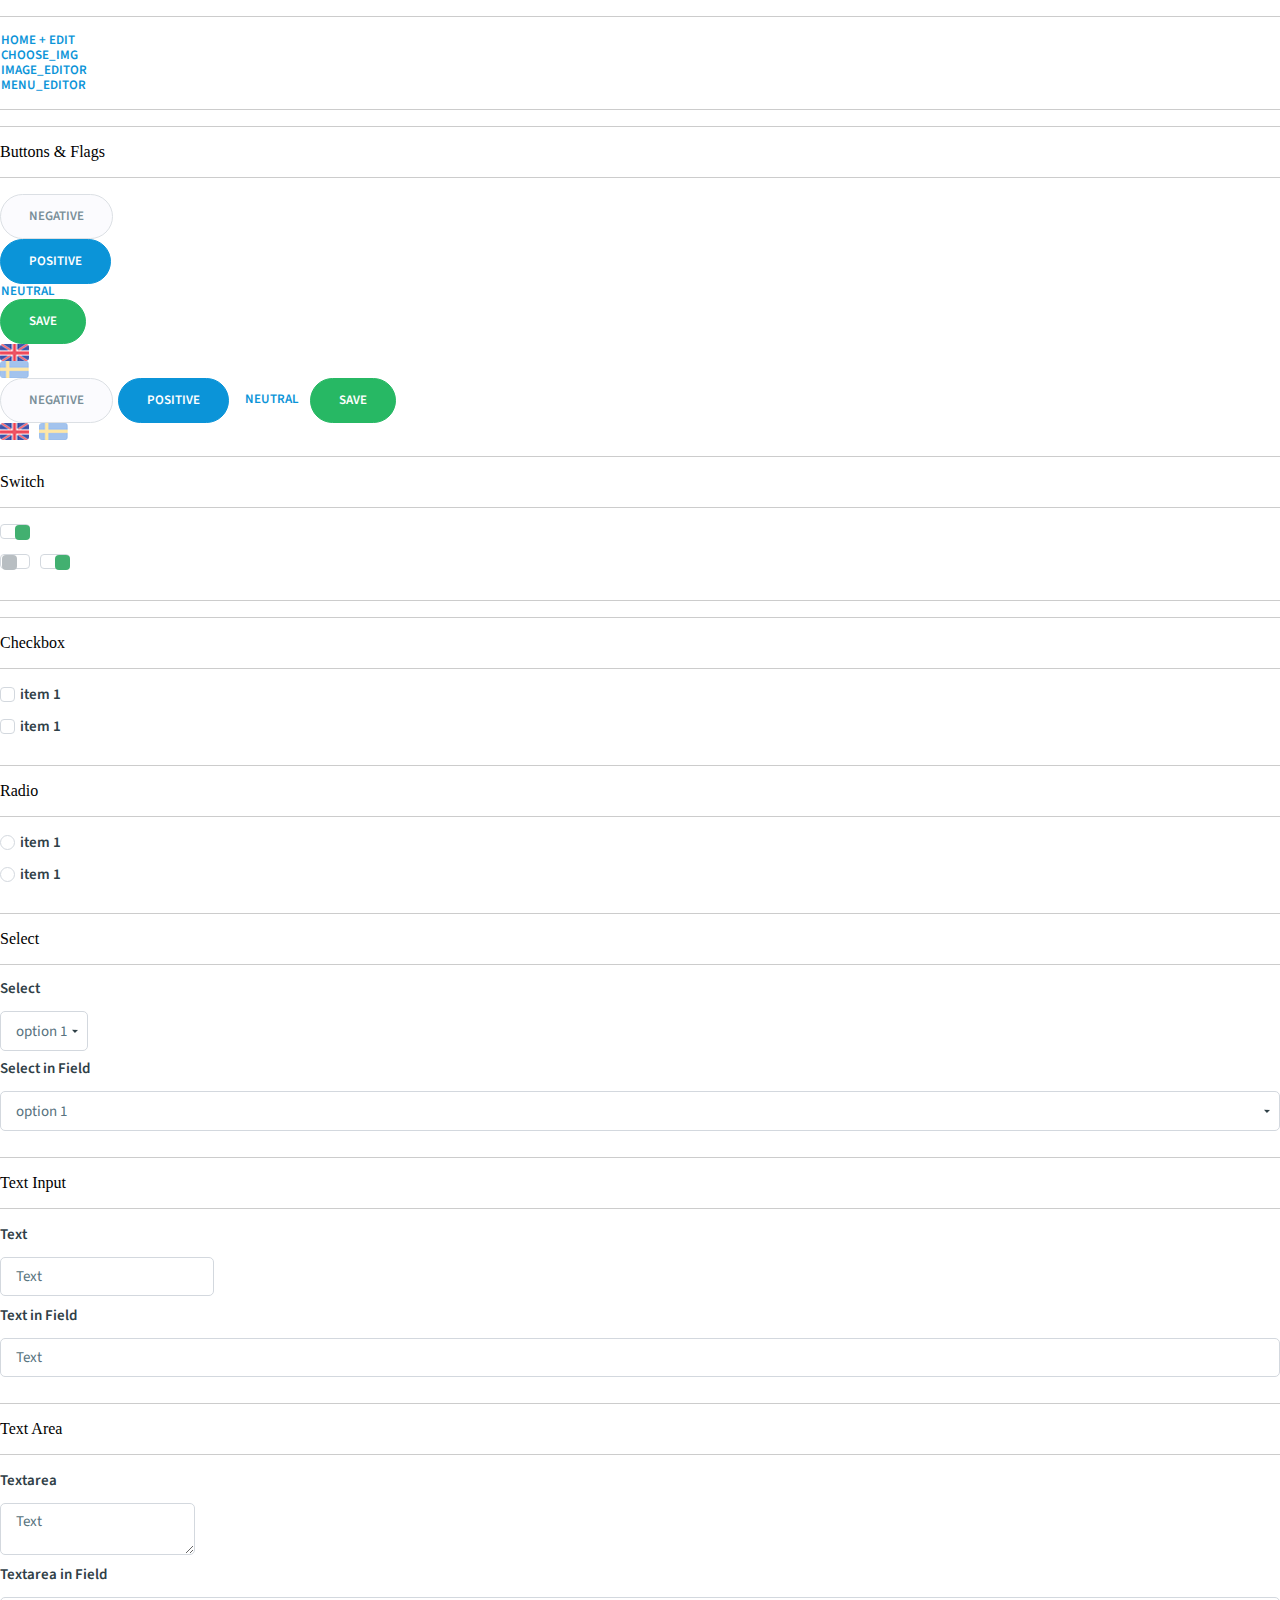
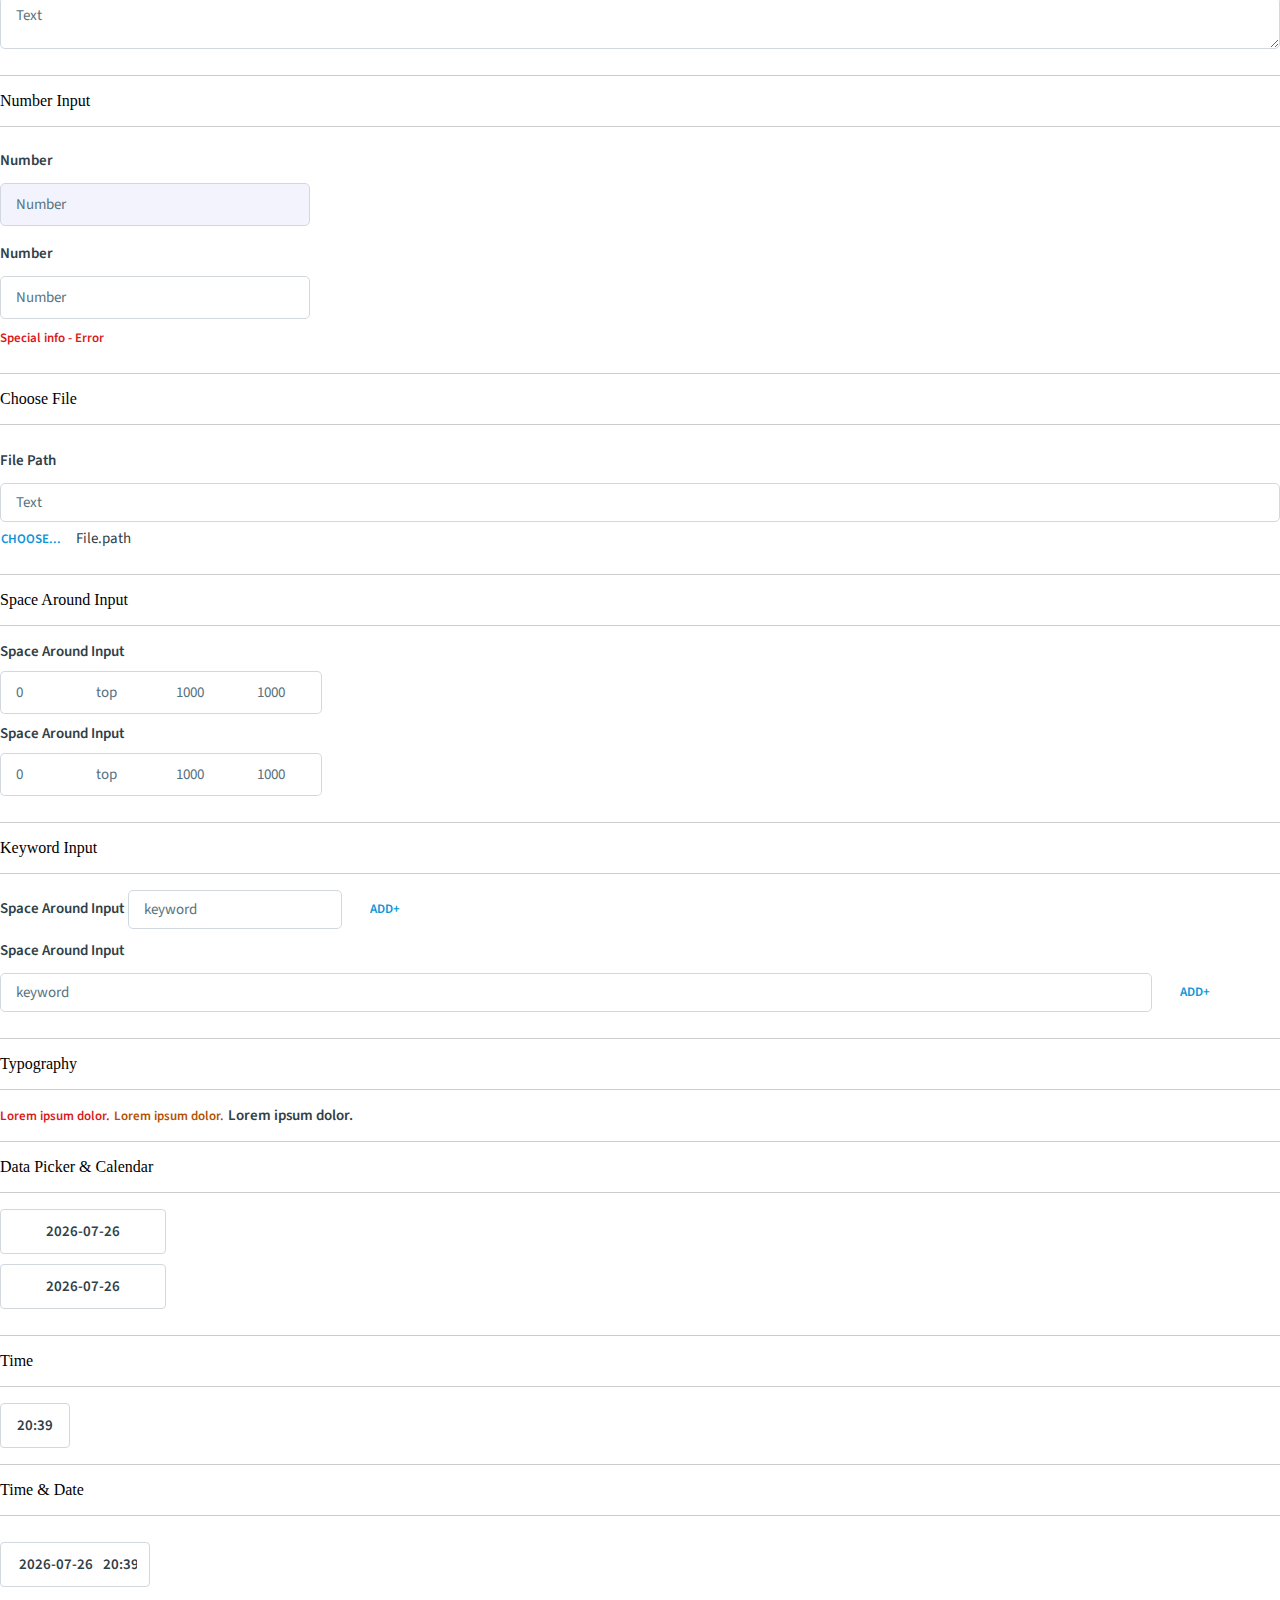
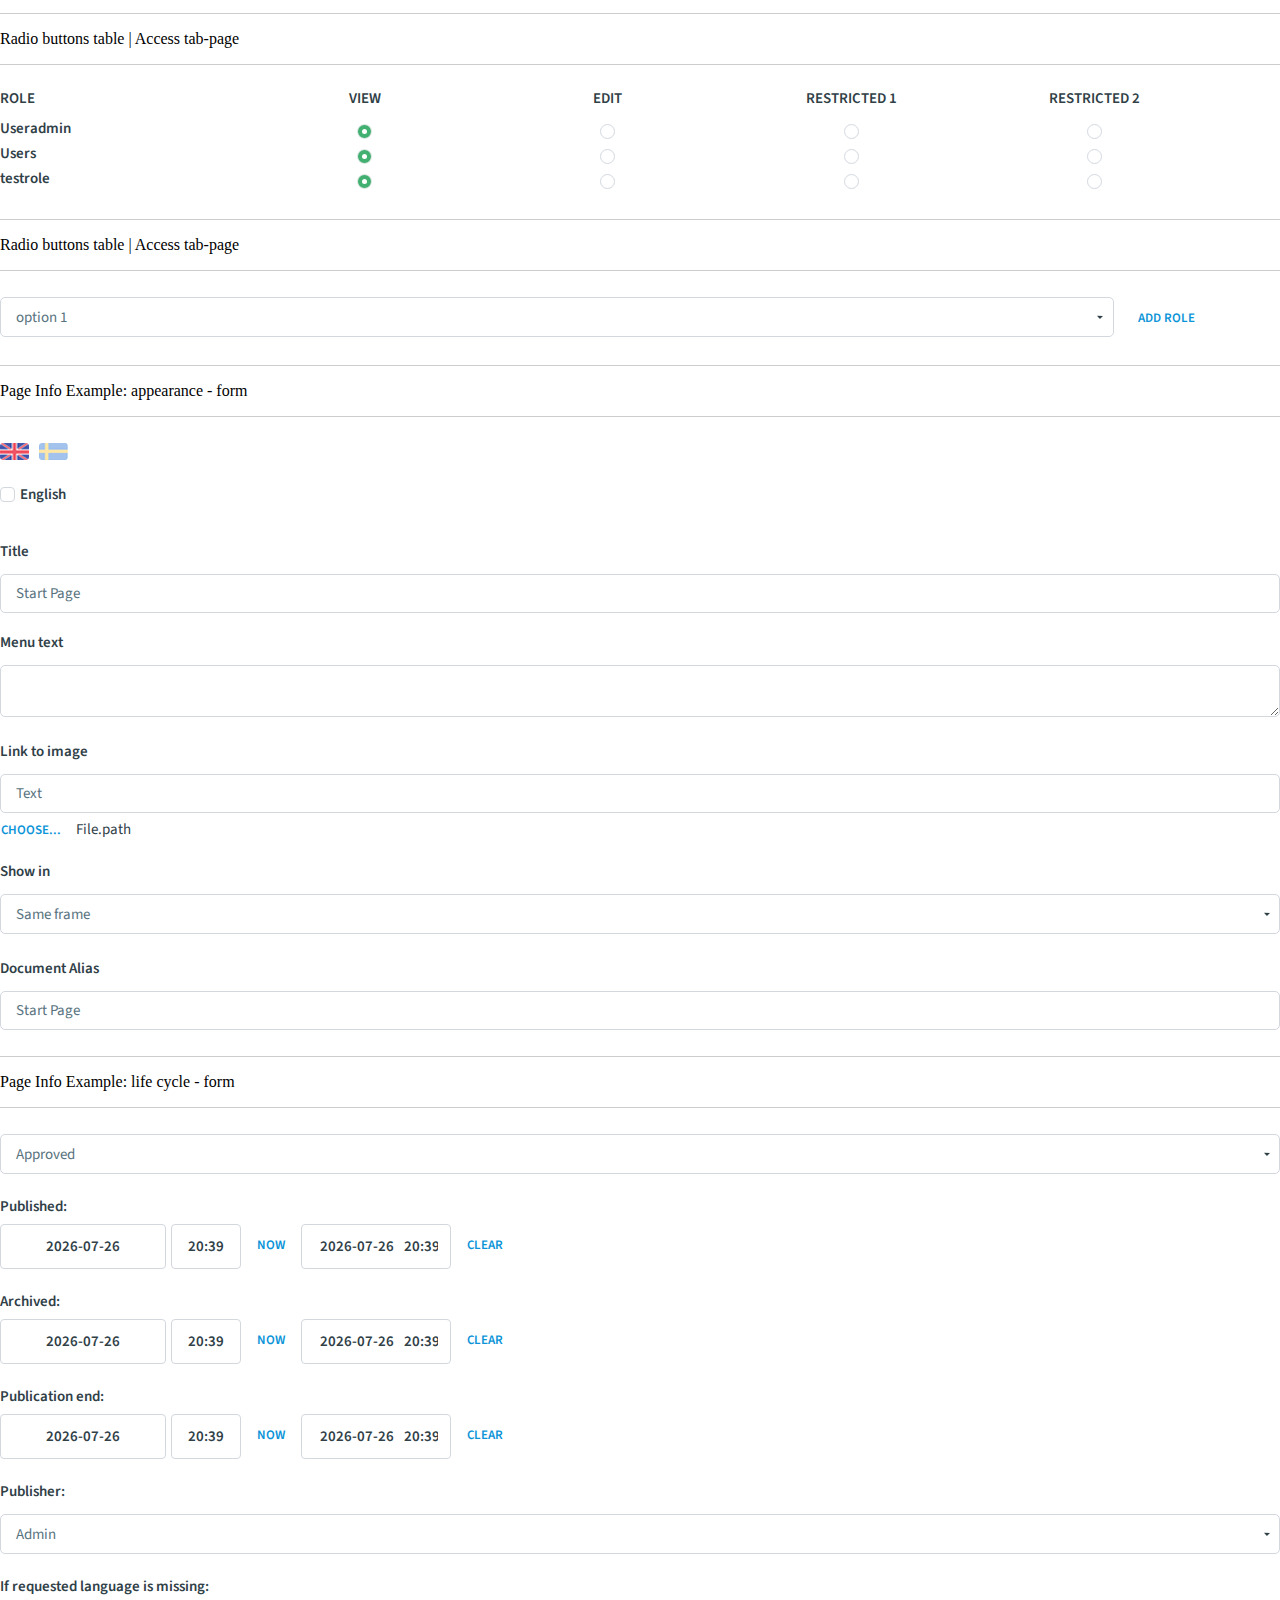
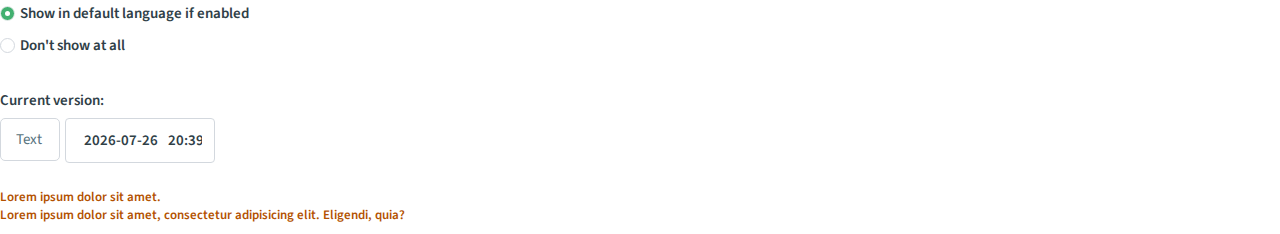
<file: imcms/index.html>
<!DOCTYPE html>
<html lang="en">
<head>
    <meta charset="UTF-8">
    <meta name="viewport" content="width=device-width, initial-scale=1.0">
    <title>imcms v2</title>
    <!--style files-->
    <link rel="stylesheet" href="stylesheets/imcms-imports_files.css">
    <!--jquery-->
    <script
            src="https://code.jquery.com/jquery-1.12.4.min.js"
            integrity="sha256-ZosEbRLbNQzLpnKIkEdrPv7lOy9C27hHQ+Xp8a4MxAQ="
            crossorigin="anonymous"></script>
    <script src="libs/jquery.mask.min.js"></script>
</head>
<body>
<hr>
<a href="home_edit.html" class="imcms-button--neutral imcms-button">home + edit</a>
<a href="choose_img.html" class="imcms-button--neutral imcms-button">choose_img</a>
<a href="image_editor.html" class="imcms-button--neutral imcms-button">image_editor</a>
<a href="menu_editor.html" class="imcms-button--neutral imcms-button">menu_editor</a>
<hr>

<hr>
<h2>Buttons & Flags</h2>
<hr>
<button type="button" class="imcms-button imcms-button--negative">negative</button>
<button type="button" class="imcms-button imcms-button--positive">positive</button>
<button type="button" class="imcms-button imcms-button--neutral">neutral</button>
<button type="button" class="imcms-button imcms-button--save">save</button>
<div class="imcms-flag imcms-flag--en imcms-flag--active"></div>
<div class="imcms-flag imcms-flag--sw"></div>

<div class="imcms-buttons">
    <button type="button" class="imcms-buttons__button imcms-button imcms-button--negative">negative</button>
    <button type="button" class="imcms-buttons__button imcms-button imcms-button--positive">positive</button>
    <button type="button" class="imcms-buttons__button imcms-button imcms-button--neutral">neutral</button>
    <button type="button" class="imcms-buttons__button imcms-button imcms-button--save">save</button>
</div>

<div class="imcms-flags">
    <div class="imcms-flags__flag imcms-flag imcms-flag--en imcms-flag--active"></div>
    <div class="imcms-flags__flag imcms-flag imcms-flag--sw"></div>
</div>
<hr>

<h2>Switch</h2>
<hr>
<div class="imcms-switch">
    <input type="checkbox" id="switch1" class="imcms-switch__input imcms-input" name="switch" checked>
    <label for="switch1" class="imcms-switch__label imcms-label"></label>
</div>
<div class="imcms-switches">
    <div class="imcms-switches__switch imcms-switch">
        <input type="checkbox" id="switch2" class="imcms-switch__input imcms-input" name="switch">
        <label for="switch2" class="imcms-switch__label imcms-label"></label>
    </div>
    <div class="imcms-switches__switch imcms-switch">
        <input type="checkbox" id="switch3" class="imcms-switch__input imcms-input" name="switch" checked>
        <label for="switch3" class="imcms-switch__label imcms-label"></label>
    </div>
</div>
<hr>

<hr>
<h2>Checkbox</h2>
<hr>
<div class="imcms-checkboxes">
    <div class="imcms-checkboxes__checkbox imcms-checkbox">
        <input type="checkbox" id="checkbox01" class="imcms-checkbox__checkbox" name="checkbox">
        <label for="checkbox01" class="imcms-checkbox__label imcms-label">item 1</label>
    </div>
    <div class="imcms-checkboxes__checkbox imcms-checkbox">
        <input type="checkbox" id="checkbox02" class="imcms-checkbox__checkbox" name="checkbox">
        <label for="checkbox02" class="imcms-checkbox__label imcms-label">item 1</label>
    </div>
</div>
<hr>

<h2>Radio</h2>
<hr>
<div class="imcms-radios">
    <div class="imcms-radios__radio imcms-radio">
        <input type="radio" id="radio" class="imcms-radio__input imcms-input" name="radio0" checked>
        <label for="radio" class="imcms-radio__label imcms-label">item 1</label>
    </div>
    <div class="imcms-radios__radio imcms-radio">
        <input type="radio" id="radio0" class="imcms-radio__input imcms-input" name="radio0">
        <label for="radio0" class="imcms-radio__label imcms-label">item 1</label>
    </div>
</div>
<hr>

<h2>Select</h2>
<hr>
<div class="imcms-select">
    <label for="select1" class="imcms-select__label imcms-label">Select</label>
    <div class="imcms-select__drop-down-list imcms-drop-down-list">
        <div class="imcms-drop-down-list__select-item">
            <span class="imcms-drop-down-list__select-item-value">option 1</span>
            <button type="button"
                    class="imcms-button imcms-drop-down-list__button imcms-button--drop-down"></button>
        </div>
        <div class="imcms-drop-down-list__items">
            <div class="imcms-drop-down-list__item" data-value="1">option 1</div>
            <div class="imcms-drop-down-list__item" data-value="2">option 2</div>
            <div class="imcms-drop-down-list__item" data-value="3">option 3</div>
            <div class="imcms-drop-down-list__item" data-value="4">option 4</div>
        </div>
        <input type="hidden" id="select1">
    </div>
</div>

<div class="imcms-field">
    <div class="imcms-select imcms-field__select">
        <label for="select2" class="imcms-select__label imcms-label">Select in Field</label>
        <div class="imcms-select__drop-down-list imcms-drop-down-list">
            <div class="imcms-drop-down-list__select-item">
                <span class="imcms-drop-down-list__select-item-value">option 1</span>
                <button type="button"
                        class="imcms-button imcms-drop-down-list__button imcms-button--drop-down"></button>
            </div>
            <div class="imcms-drop-down-list__items">
                <div class="imcms-drop-down-list__item" data-value="1">option 1</div>
                <div class="imcms-drop-down-list__item" data-value="2">option 2</div>
                <div class="imcms-drop-down-list__item" data-value="3">option 3</div>
                <div class="imcms-drop-down-list__item" data-value="4">option 4</div>
            </div>
        </div>
        <input type="hidden" id="select2">
    </div>
</div>
<hr>

<h2>Text Input</h2>
<hr>
<div class="imcms-text-box">
    <label for="text1" class="imcms-text-box__label imcms-label">Text</label>
    <input type="text" id="text1" class="imcms-text-box__input imcms-input" name="text" placeholder="Text">
</div>
<div class="imcms-field">
    <label for="text" class="imcms-text-box__label imcms-label">Text in Field</label>
    <input type="text" id="text" class="imcms-text-box__input imcms-input" name="text" placeholder="Text">
</div>
<hr>

<h2>Text Area</h2>
<hr>
<div class="imcms-text-area imcms-field__text-area">
    <label for="textarea" class="imcms-text-area__label imcms-label">Textarea</label>
    <textarea name="textarea" id="textarea" class="imcms-text-area__input imcms-input"
              placeholder="Text"></textarea>
</div>
<div class="imcms-field">
    <label for="textarea0" class="imcms-text-area__label imcms-label">Textarea in Field</label>
    <textarea name="textarea" id="textarea0" class="imcms-text-area__input imcms-input"
              placeholder="Text"></textarea>
</div>
<hr>

<h2>Number Input</h2>
<hr>
<div class="imcms-number">
    <label for="number1" class="imcms-number__label imcms-label">Number</label>
    <div class="imcms-number-box">
        <input type="text" id="number1" class="imcms-number-box__input imcms-input" name="number"
               placeholder="Number">
        <button type="button" class="imcms-number__button imcms-button--increment imcms-button"></button>
        <button type="button" class="imcms-number__button imcms-button--decrement imcms-button"></button>
    </div>
    <div class="imcms-number-box__error-msg imcms-error-msg">Special info - Error</div>
</div>

<div class="imcms-field">
    <div class="imcms-field__number imcms-number">
        <label for="number3" class="imcms-number__label imcms-label">Number</label>
        <div class="imcms-number-box imcms-number-box--error">
            <input type="text" id="number3" class="imcms-number-box__input imcms-input" name="number"
                   placeholder="Number">
            <button type="button" class="imcms-number__button imcms-button--increment imcms-button"></button>
            <button type="button" class="imcms-number__button imcms-button--decrement imcms-button"></button>
        </div>
        <div class="imcms-number-box__error-msg imcms-error-msg">Special info - Error</div>
    </div>
</div>
<hr>

<h2>Choose File</h2>
<hr>
<div class="imcms-field">
    <div class="imcms-field__file imcms-choose-file">
        <div class="imcms-field__text-box imcms-text-box">
            <label for="path1" class="imcms-text-box__label imcms-label">File Path</label>
            <input type="text" id="path1" class="imcms-text-box__input imcms-input" name="text" placeholder="Text">
        </div>
        <label for="file" class="imcms-number__label imcms-field__text-box imcms-button--neutral imcms-button">
            choose...
            <input id="file" type="file" class="imcms-choose-file__input">
        </label>
        <span class="imcms-choose-file__file-name">File.path</span>
    </div>
</div>
<hr>

<h2>Space Around Input</h2>
<hr>
<div class="imcms-space-around">
    <label for="space1" class="imcms-space-around__label imcms-label">Space Around Input</label>
    <div class="imcms-space-around__input-box">
        <input type="text" id="space1" class="imcms-space-around__input imcms-input" placeholder="0" name="space">
        <input type="text" id="space2" class="imcms-space-around__input imcms-input" placeholder="top" name="space">
        <input type="text" id="space3" class="imcms-space-around__input imcms-input" placeholder="1000" name="space">
        <input type="text" id="space4" class="imcms-space-around__input imcms-input" placeholder="1000" name="space">
    </div>
</div>

<div class="imcms-field">
    <div class="imcms-field__space-around imcms-space-around">
        <label for="space5" class="imcms-space-around__label imcms-label">Space Around Input</label>
        <div class="imcms-space-around__input-box">
            <input type="text" id="space5" class="imcms-space-around__input imcms-input" placeholder="0" name="space">
            <input type="text" id="space6" class="imcms-space-around__input imcms-input" placeholder="top" name="space">
            <input type="text" id="space7" class="imcms-space-around__input imcms-input" placeholder="1000"
                   name="space">
            <input type="text" id="space8" class="imcms-space-around__input imcms-input" placeholder="1000"
                   name="space">
        </div>
    </div>
</div>
<hr>

<h2>Keyword Input</h2>
<hr>
<div class="imcms-keyword">
    <label for="keyword0" class="imcms-keyword__label imcms-label">Space Around Input</label>
    <input type="text" id="keyword0" class="imcms-text-box__input imcms-input" placeholder="keyword" name="space">
    <button type="button" class="imcms-keyword__button imcms-button--neutral imcms-button">ADD+</button>
    <div class="imcms-keyword__filters">
        <!--js adds keywords here-->
    </div>
</div>

<div class="imcms-field">
    <div class="imcms-field__keyword imcms-keyword">
        <label for="keyword1" class="imcms-keyword__label imcms-label">Space Around Input</label>
        <input type="text" id="keyword1" class="imcms-text-box__input imcms-input" placeholder="keyword" name="space">
        <button type="button" class="imcms-keyword__button imcms-button--neutral imcms-button">ADD+</button>
        <div class="imcms-keyword__filters">

        </div>
    </div>
</div>

<hr>

<h2>Typography</h2>
<hr>
<span class="imcms-error-msg">Lorem ipsum dolor.</span>
<span class="imcms-info-msg">Lorem ipsum dolor.</span>
<span class="imcms-title">Lorem ipsum dolor.</span>
<hr>

<h2>Data Picker & Calendar</h2>
<hr>
<div class="imcms-date-picker">
    <div class="imcms-date-picker__current-date">
        <input type="text" class="imcms-current-date__input" title="data-picker" placeholder="YYYY-MM-DD">
    </div>
    <div class="imcms-calendar">
        <div class="imcms-calendar__header">
            <button type="button"
                    class="imcms-calendar__button imcms-calendar__prev-month imcms-button--prev imcms-button"></button>
            <div class="imcms-calendar__title">december 2016</div>
            <button type="button"
                    class="imcms-calendar__button imcms-calendar__next-month imcms-button--next imcms-button"></button>
        </div>
        <div class="imcms-calendar__body">
            <div class="imcms-calendar__day-names">
                <div class="imcms-calendar__day-name">sun</div>
                <div class="imcms-calendar__day-name">mon</div>
                <div class="imcms-calendar__day-name">tue</div>
                <div class="imcms-calendar__day-name">wed</div>
                <div class="imcms-calendar__day-name">thu</div>
                <div class="imcms-calendar__day-name">fri</div>
                <div class="imcms-calendar__day-name">sat</div>
            </div>
            <div class="imcms-calendar__weeks">
                <div class="imcms-calendar__week">
                    <div class="imcms-calendar__day"></div>
                    <div class="imcms-calendar__day"></div>
                    <div class="imcms-calendar__day"></div>
                    <div class="imcms-calendar__day"></div>
                    <div class="imcms-calendar__day"></div>
                    <div class="imcms-calendar__day"></div>
                    <div class="imcms-calendar__day"></div>
                </div>
                <div class="imcms-calendar__week">
                    <div class="imcms-calendar__day"></div>
                    <div class="imcms-calendar__day"></div>
                    <div class="imcms-calendar__day"></div>
                    <div class="imcms-calendar__day"></div>
                    <div class="imcms-calendar__day"></div>
                    <div class="imcms-calendar__day"></div>
                    <div class="imcms-calendar__day"></div>
                </div>
                <div class="imcms-calendar__week">
                    <div class="imcms-calendar__day"></div>
                    <div class="imcms-calendar__day"></div>
                    <div class="imcms-calendar__day"></div>
                    <div class="imcms-calendar__day"></div>
                    <div class="imcms-calendar__day"></div>
                    <div class="imcms-calendar__day"></div>
                    <div class="imcms-calendar__day"></div>
                </div>
                <div class="imcms-calendar__week">
                    <div class="imcms-calendar__day"></div>
                    <div class="imcms-calendar__day"></div>
                    <div class="imcms-calendar__day"></div>
                    <div class="imcms-calendar__day"></div>
                    <div class="imcms-calendar__day"></div>
                    <div class="imcms-calendar__day"></div>
                    <div class="imcms-calendar__day"></div>
                </div>
                <div class="imcms-calendar__week">
                    <div class="imcms-calendar__day"></div>
                    <div class="imcms-calendar__day"></div>
                    <div class="imcms-calendar__day"></div>
                    <div class="imcms-calendar__day"></div>
                    <div class="imcms-calendar__day"></div>
                    <div class="imcms-calendar__day"></div>
                    <div class="imcms-calendar__day"></div>
                </div>
                <div class="imcms-calendar__week">
                    <div class="imcms-calendar__day"></div>
                    <div class="imcms-calendar__day"></div>
                    <div class="imcms-calendar__day"></div>
                    <div class="imcms-calendar__day"></div>
                    <div class="imcms-calendar__day"></div>
                    <div class="imcms-calendar__day"></div>
                    <div class="imcms-calendar__day"></div>
                </div>
            </div>
        </div>
    </div>
</div>

<div class="imcms-field">
    <div class="imcms-date-picker">
        <div class="imcms-date-picker__current-date">
            <input type="text" class="imcms-current-date__input" title="data-picker" placeholder="YYYY-MM-DD">
        </div>
    </div>
</div>
<hr>

<h2>Time</h2>
<hr>
<div class="imcms-time-picker">
    <div class="imcms-time-picker__current-time">
        <input type="text" class="imcms-current-time__input" title="current-time" placeholder="HH:MM">
    </div>
    <div class="imcms-time-picker__time">
        <div class="imcms-time-picker__hours">
            <button type="button"
                    class="imcms-time-picker__button imcms-time-picker__prev-hour imcms-button--increment imcms-button"></button>
            <div class="imcms-time-picker__hour"></div>
            <div class="imcms-time-picker__hour"></div>
            <div class="imcms-time-picker__hour"></div>
            <div class="imcms-time-picker__hour"></div>
            <div class="imcms-time-picker__hour"></div>
            <div class="imcms-time-picker__hour"></div>
            <button type="button"
                    class="imcms-time-picker__button imcms-time-picker__next-hour imcms-button--decrement imcms-button"></button>
        </div>
        <div class="imcms-time-picker__minutes">
            <button type="button"
                    class="imcms-time-picker__button imcms-time-picker__prev-minute imcms-button--increment imcms-button"></button>
            <div class="imcms-time-picker__minute"></div>
            <div class="imcms-time-picker__minute"></div>
            <div class="imcms-time-picker__minute"></div>
            <div class="imcms-time-picker__minute"></div>
            <div class="imcms-time-picker__minute"></div>
            <div class="imcms-time-picker__minute"></div>
            <button type="button"
                    class="imcms-time-picker__button imcms-time-picker__next-minute imcms-button--decrement imcms-button"></button>
        </div>
    </div>
</div>
<hr>

<h2>Time & Date</h2>
<hr>
<div class="imcms-field">
    <div class="imcms-field__date-time imcms-date-time imcms-date-picker imcms-time-picker">
        <div class="imcms-date-picker__current-date">
            <input type="text" class="imcms-current-date__input" title="data-picker" placeholder="YYYY-MM-DD">
        </div>
        <div class="imcms-time-picker__current-time">
            <input type="text" class="imcms-current-time__input" title="current-time" placeholder="HH:MM">
        </div>
    </div>
</div>
<hr>

<h2>Radio buttons table | Access tab-page</h2>
<hr>
<div class="imcms-field imcms-field__access-role">
    <div class="imcms-access-role">
        <div class="imcms-access-role__head">
            <div class="imcms-access-role__title imcms-title">role</div>
            <div class="imcms-access-role__title imcms-title">view</div>
            <div class="imcms-access-role__title imcms-title">edit</div>
            <div class="imcms-access-role__title imcms-title">restricted 1</div>
            <div class="imcms-access-role__title imcms-title">restricted 2</div>

        </div>
        <div class="imcms-access-role__body imcms-access-role__row">
            <div class="imcms-access-role__column imcms-title">Useradmin</div>
            <div class="imcms-access-role__column imcms-radio">
                <input type="radio" id="view01" class="imcms-radio__input imcms-input" name="useradmin0" checked>
                <label for="view01" class="imcms-radio__label imcms-label"></label>
            </div>
            <div class="imcms-access-role__column imcms-radio">
                <input type="radio" id="edit01" class="imcms-radio__input imcms-input" name="useradmin0">
                <label for="edit01" class="imcms-radio__label imcms-label"></label>
            </div>
            <div class="imcms-access-role__column imcms-radio">
                <input type="radio" id="restricted011" class="imcms-radio__input imcms-input" name="useradmin0">
                <label for="restricted011" class="imcms-radio__label imcms-label"></label>
            </div>
            <div class="imcms-access-role__column imcms-radio">
                <input type="radio" id="restricted021" class="imcms-radio__input imcms-input" name="useradmin0">
                <label for="restricted021" class="imcms-radio__label imcms-label"></label>
            </div>
            <button type="button" class="imcms-button imcms-button--close"></button>
        </div>
        <div class="imcms-access-role__body imcms-access-role__row">
            <div class="imcms-access-role__column imcms-title">Users</div>
            <div class="imcms-access-role__column imcms-radio">
                <input type="radio" id="view02" class="imcms-radio__input imcms-input" name="users0" checked>
                <label for="view02" class="imcms-radio__label imcms-label"></label>
            </div>
            <div class="imcms-access-role__column imcms-radio">
                <input type="radio" id="edit02" class="imcms-radio__input imcms-input" name="users0">
                <label for="edit02" class="imcms-radio__label imcms-label"></label>
            </div>
            <div class="imcms-access-role__column imcms-radio">
                <input type="radio" id="restricted012" class="imcms-radio__input imcms-input" name="users0">
                <label for="restricted012" class="imcms-radio__label imcms-label"></label>
            </div>
            <div class="imcms-access-role__column imcms-radio">
                <input type="radio" id="restricted022" class="imcms-radio__input imcms-input" name="users0">
                <label for="restricted022" class="imcms-radio__label imcms-label"></label>
            </div>
            <button type="button" class="imcms-button imcms-button--close"></button>
        </div>
        <div class="imcms-access-role__body imcms-access-role__row">
            <div class="imcms-access-role__column imcms-title">testrole</div>
            <div class="imcms-access-role__column imcms-radio">
                <input type="radio" id="view03" class="imcms-radio__input imcms-input" name="testrole0" checked>
                <label for="view03" class="imcms-radio__label imcms-label"></label>
            </div>
            <div class="imcms-access-role__column imcms-radio">
                <input type="radio" id="edit03" class="imcms-radio__input imcms-input" name="testrole0">
                <label for="edit03" class="imcms-radio__label imcms-label"></label>
            </div>
            <div class="imcms-access-role__column imcms-radio">
                <input type="radio" id="restricted013" class="imcms-radio__input imcms-input" name="testrole0">
                <label for="restricted013" class="imcms-radio__label imcms-label"></label>
            </div>
            <div class="imcms-access-role__column imcms-radio">
                <input type="radio" id="restricted023" class="imcms-radio__input imcms-input" name="testrole0">
                <label for="restricted023" class="imcms-radio__label imcms-label"></label>
            </div>
            <button type="button" class="imcms-button imcms-button--close"></button>
        </div>
    </div>
</div>
<hr>

<h2>Radio buttons table | Access tab-page</h2>
<hr>
<div class="imcms-field">
    <div class="imcms-field__access-role imcms-access-addrole">
        <div class="imcms-select imcms-field__select imcms-access-addrole__select">
            <label for="select3" class="imcms-select__label imcms-label">Select in Field</label>
            <div class="imcms-select__drop-down-list imcms-drop-down-list">
                <div class="imcms-drop-down-list__select-item">
                    <span class="imcms-drop-down-list__select-item-value">option 1</span>
                    <button type="button"
                            class="imcms-button imcms-drop-down-list__button imcms-button--drop-down"></button>
                </div>
                <div class="imcms-drop-down-list__items">
                    <div class="imcms-drop-down-list__item" data-value="1">option 1</div>
                    <div class="imcms-drop-down-list__item" data-value="2">option 2</div>
                    <div class="imcms-drop-down-list__item" data-value="3">option 3</div>
                    <div class="imcms-drop-down-list__item" data-value="4">option 4</div>
                </div>
            </div>
            <input type="hidden" id="select3">
        </div>
        <button type="button" class="imcms-button imcms-access-addrole__button imcms-button--neutral">ADD ROLE</button>
    </div>
</div>
<hr>

<h2>Page Info Example: appearance - form</h2>
<hr>
<div class="imcms-form" data-window-id="1">
    <div class="imcms-form__field imcms-field imcms-flags">
        <div class="imcms-flags__flag imcms-flag imcms-flag--en imcms-flag--active"></div>
        <div class="imcms-flags__flag imcms-flag imcms-flag--sw"></div>
    </div>
    <div class="imcms-form__field imcms-field imcms-checkbox">
        <input type="checkbox" id="checkbox03" class="imcms-checkbox__checkbox" name="checkbox03">
        <label for="checkbox03" class="imcms-checkbox__label imcms-label">English</label>
    </div>
    <div class="imcms-form__field imcms-field">
        <label for="text2" class="imcms-text-box__label imcms-label">Title</label>
        <input type="text" id="text2" class="imcms-text-box__input imcms-input" name="text" placeholder="Start Page">
    </div>
    <div class="imcms-field">
        <label for="textarea1" class="imcms-text-area__label imcms-label">Menu text</label>
        <textarea name="textarea" id="textarea1" class="imcms-text-area__input imcms-input"
                  placeholder=""></textarea>
    </div>
    <div class="imcms-form__field imcms-field imcms-choose-file">
        <div class="imcms-text-box imcms-field__text-box">
            <label for="path" class="imcms-text-box__label imcms-label">Link to image</label>
            <input type="text" id="path" class="imcms-text-box__input imcms-input" name="text" placeholder="Text">
        </div>
        <label for="file1" class="imcms-number__label imcms-button imcms-button--neutral">
            choose...
            <input id="file1" type="file" class="imcms-choose-file__input">
        </label>
        <span class="imcms-choose-file__file-name">File.path</span>
    </div>
    <div class="imcms-form__field imcms-field">
        <div class="imcms-select imcms-field__select">
            <label for="select4" class="imcms-select__label imcms-label">Show in</label>
            <div class="imcms-select__drop-down-list imcms-drop-down-list">
                <div class="imcms-drop-down-list__select-item">
                    <span class="imcms-drop-down-list__select-item-value">Same frame</span>
                    <button type="button"
                            class="imcms-button imcms-drop-down-list__button imcms-button--drop-down"></button>
                </div>
                <div class="imcms-drop-down-list__items">
                    <div class="imcms-drop-down-list__item" data-value="1">Same frame</div>
                    <div class="imcms-drop-down-list__item" data-value="2">New window</div>
                    <div class="imcms-drop-down-list__item" data-value="3">Replace all</div>
                </div>
            </div>
            <input type="hidden" id="select4">
        </div>
    </div>
    <div class="imcms-form__field imcms-field">
        <label for="text3" class="imcms-text-box__label imcms-label">Document Alias</label>
        <input type="text" id="text3" class="imcms-text-box__input imcms-input" name="text" placeholder="Start Page">
    </div>
</div>
<hr>

<h2>Page Info Example: life cycle - form</h2>
<hr>
<div class="imcms-form" data-window-id="2">
    <div class="imcms-form__field imcms-field">
        <div class="imcms-select imcms-field__select">
            <div class="imcms-select__drop-down-list imcms-drop-down-list">
                <div class="imcms-drop-down-list__select-item">
                    <span class="imcms-drop-down-list__select-item-value">Approved</span>
                    <button type="button"
                            class="imcms-button imcms-drop-down-list__button imcms-button--drop-down"></button>
                </div>
                <div class="imcms-drop-down-list__items">
                    <div class="imcms-drop-down-list__item" data-value="1">In Process</div>
                    <div class="imcms-drop-down-list__item" data-value="2">Disapproved</div>
                    <div class="imcms-drop-down-list__item" data-value="3">Approved</div>
                </div>
            </div>
            <input type="hidden" id="select5" title="">
        </div>
    </div>
    <div class="imcms-form__field imcms-field">
        <div class="imcms-field__item imcms-field__title imcms-title">Published:</div>
        <div class="imcms-field__item imcms-field__item--float-l imcms-date-picker">
            <div class="imcms-date-picker__current-date">
                <input type="text" class="imcms-current-date__input" title="data-picker" placeholder="YYYY-MM-DD">
            </div>
            <div class="imcms-calendar">
                <div class="imcms-calendar__header">
                    <button type="button"
                            class="imcms-button imcms-calendar__button imcms-calendar__prev-month imcms-button--prev"></button>
                    <div class="imcms-calendar__title">december 2016</div>
                    <button type="button"
                            class="imcms-button imcms-calendar__button imcms-calendar__next-month imcms-button--next"></button>
                </div>
                <div class="imcms-calendar__body">
                    <div class="imcms-calendar__day-names">
                        <div class="imcms-calendar__day-name">sun</div>
                        <div class="imcms-calendar__day-name">mon</div>
                        <div class="imcms-calendar__day-name">tue</div>
                        <div class="imcms-calendar__day-name">wed</div>
                        <div class="imcms-calendar__day-name">thu</div>
                        <div class="imcms-calendar__day-name">fri</div>
                        <div class="imcms-calendar__day-name">sat</div>
                    </div>
                    <div class="imcms-calendar__weeks">
                        <div class="imcms-calendar__week">
                            <div class="imcms-calendar__day">28</div>
                            <div class="imcms-calendar__day">29</div>
                            <div class="imcms-calendar__day">30</div>
                            <div class="imcms-calendar__day">1</div>
                            <div class="imcms-calendar__day">2</div>
                            <div class="imcms-calendar__day">3</div>
                            <div class="imcms-calendar__day">4</div>
                        </div>
                        <div class="imcms-calendar__week">
                            <div class="imcms-calendar__day">5</div>
                            <div class="imcms-calendar__day">6</div>
                            <div class="imcms-calendar__day">7</div>
                            <div class="imcms-calendar__day">8</div>
                            <div class="imcms-calendar__day">9</div>
                            <div class="imcms-calendar__day">10</div>
                            <div class="imcms-calendar__day">11</div>
                        </div>
                        <div class="imcms-calendar__week">
                            <div class="imcms-calendar__day">12</div>
                            <div class="imcms-calendar__day">13</div>
                            <div class="imcms-calendar__day">14</div>
                            <div class="imcms-calendar__day">15</div>
                            <div class="imcms-calendar__day">16</div>
                            <div class="imcms-calendar__day">17</div>
                            <div class="imcms-calendar__day">18</div>
                        </div>
                        <div class="imcms-calendar__week">
                            <div class="imcms-calendar__day">19</div>
                            <div class="imcms-calendar__day">20</div>
                            <div class="imcms-calendar__day">21</div>
                            <div class="imcms-calendar__day">22</div>
                            <div class="imcms-calendar__day">23</div>
                            <div class="imcms-calendar__day">24</div>
                            <div class="imcms-calendar__day">25</div>
                        </div>
                        <div class="imcms-calendar__week">
                            <div class="imcms-calendar__day">26</div>
                            <div class="imcms-calendar__day">27</div>
                            <div class="imcms-calendar__day">28</div>
                            <div class="imcms-calendar__day">29</div>
                            <div class="imcms-calendar__day">30</div>
                            <div class="imcms-calendar__day">31</div>
                            <div class="imcms-calendar__day">1</div>
                        </div>
                        <div class="imcms-calendar__week">
                            <div class="imcms-calendar__day">26</div>
                            <div class="imcms-calendar__day">27</div>
                            <div class="imcms-calendar__day">28</div>
                            <div class="imcms-calendar__day">29</div>
                            <div class="imcms-calendar__day">30</div>
                            <div class="imcms-calendar__day">31</div>
                            <div class="imcms-calendar__day">1</div>
                        </div>
                    </div>
                </div>
            </div>
        </div>
        <div class="imcms-field__item imcms-field__item--float-l imcms-time-picker">
            <div class="imcms-time-picker__current-time">
                <input type="text" class="imcms-current-time__input" title="current-time" placeholder="HH:MM">
            </div>
            <div class="imcms-time-picker__time">
                <div class="imcms-time-picker__hours">
                    <button type="button"
                            class="imcms-time-picker__button imcms-time-picker__prev-hour imcms-button imcms-button--increment"></button>
                    <div class="imcms-time-picker__hour">12</div>
                    <div class="imcms-time-picker__hour">13</div>
                    <div class="imcms-time-picker__hour">14</div>
                    <div class="imcms-time-picker__hour">15</div>
                    <div class="imcms-time-picker__hour">16</div>
                    <div class="imcms-time-picker__hour">17</div>
                    <button type="button"
                            class="imcms-time-picker__button imcms-time-picker__next-hour imcms-button imcms-button--decrement"></button>
                </div>
                <div class="imcms-time-picker__minutes">
                    <button type="button"
                            class="imcms-time-picker__button imcms-time-picker__prev-minute imcms-button imcms-button--increment"></button>
                    <div class="imcms-time-picker__minute">00</div>
                    <div class="imcms-time-picker__minute">05</div>
                    <div class="imcms-time-picker__minute">10</div>
                    <div class="imcms-time-picker__minute">15</div>
                    <div class="imcms-time-picker__minute">20</div>
                    <div class="imcms-time-picker__minute">25</div>
                    <button type="button"
                            class="imcms-time-picker__button imcms-time-picker__next-minute imcms-button imcms-button--decrement"></button>
                </div>
            </div>
        </div>
        <div class="imcms-field__item imcms-field__item--float-l imcms-buttons">
            <button type="button" class="imcms-buttons__button imcms-button imcms-button--neutral">Now</button>
        </div>
        <div
                class="imcms-field__item imcms-field__item--float-l imcms-field__date-time imcms-date-picker imcms-time-picker imcms-date-time">
            <div class="imcms-date-picker__current-date">
                <input type="text" class="imcms-current-date__input" title="data-picker" placeholder="YYYY-MM-DD">
            </div>
            <div class="imcms-time-picker__current-time">
                <input type="text" class="imcms-current-time__input" title="current-time" placeholder="HH:MM">
            </div>
        </div>
        <div class="imcms-field__item imcms-field__item--float-l imcms-buttons">
            <button type="button" class="imcms-buttons__button imcms-button imcms-button--neutral">Clear</button>
        </div>
    </div>

    <div class="imcms-form__field imcms-field">
        <div class="imcms-field__item imcms-field__title imcms-title">Archived:</div>
        <div class="imcms-field__item imcms-field__item--float-l imcms-date-picker">
            <div class="imcms-date-picker__current-date">
                <input type="text" class="imcms-current-date__input" title="data-picker" placeholder="YYYY-MM-DD">
            </div>
            <div class="imcms-calendar">
                <div class="imcms-calendar__header">
                    <button type="button"
                            class="imcms-button imcms-calendar__button imcms-calendar__prev-month imcms-button--prev"></button>
                    <div class="imcms-calendar__title">december 2016</div>
                    <button type="button"
                            class="imcms-button imcms-calendar__button imcms-calendar__next-month imcms-button--next"></button>
                </div>
                <div class="imcms-calendar__body">
                    <div class="imcms-calendar__day-names">
                        <div class="imcms-calendar__day-name">sun</div>
                        <div class="imcms-calendar__day-name">mon</div>
                        <div class="imcms-calendar__day-name">tue</div>
                        <div class="imcms-calendar__day-name">wed</div>
                        <div class="imcms-calendar__day-name">thu</div>
                        <div class="imcms-calendar__day-name">fri</div>
                        <div class="imcms-calendar__day-name">sat</div>
                    </div>
                    <div class="imcms-calendar__weeks">
                        <div class="imcms-calendar__week">
                            <div class="imcms-calendar__day">28</div>
                            <div class="imcms-calendar__day">29</div>
                            <div class="imcms-calendar__day">30</div>
                            <div class="imcms-calendar__day">1</div>
                            <div class="imcms-calendar__day">2</div>
                            <div class="imcms-calendar__day">3</div>
                            <div class="imcms-calendar__day">4</div>
                        </div>
                        <div class="imcms-calendar__week">
                            <div class="imcms-calendar__day">5</div>
                            <div class="imcms-calendar__day">6</div>
                            <div class="imcms-calendar__day">7</div>
                            <div class="imcms-calendar__day">8</div>
                            <div class="imcms-calendar__day">9</div>
                            <div class="imcms-calendar__day">10</div>
                            <div class="imcms-calendar__day">11</div>
                        </div>
                        <div class="imcms-calendar__week">
                            <div class="imcms-calendar__day">12</div>
                            <div class="imcms-calendar__day">13</div>
                            <div class="imcms-calendar__day">14</div>
                            <div class="imcms-calendar__day">15</div>
                            <div class="imcms-calendar__day">16</div>
                            <div class="imcms-calendar__day">17</div>
                            <div class="imcms-calendar__day">18</div>
                        </div>
                        <div class="imcms-calendar__week">
                            <div class="imcms-calendar__day">19</div>
                            <div class="imcms-calendar__day">20</div>
                            <div class="imcms-calendar__day">21</div>
                            <div class="imcms-calendar__day">22</div>
                            <div class="imcms-calendar__day">23</div>
                            <div class="imcms-calendar__day">24</div>
                            <div class="imcms-calendar__day">25</div>
                        </div>
                        <div class="imcms-calendar__week">
                            <div class="imcms-calendar__day">26</div>
                            <div class="imcms-calendar__day">27</div>
                            <div class="imcms-calendar__day">28</div>
                            <div class="imcms-calendar__day">29</div>
                            <div class="imcms-calendar__day">30</div>
                            <div class="imcms-calendar__day">31</div>
                            <div class="imcms-calendar__day">1</div>
                        </div>
                        <div class="imcms-calendar__week">
                            <div class="imcms-calendar__day">26</div>
                            <div class="imcms-calendar__day">27</div>
                            <div class="imcms-calendar__day">28</div>
                            <div class="imcms-calendar__day">29</div>
                            <div class="imcms-calendar__day">30</div>
                            <div class="imcms-calendar__day">31</div>
                            <div class="imcms-calendar__day">1</div>
                        </div>
                    </div>
                </div>
            </div>
        </div>
        <div class="imcms-field__item imcms-field__item--float-l imcms-time-picker">
            <div class="imcms-time-picker__current-time">
                <input type="text" class="imcms-current-time__input" title="current-time" placeholder="HH:MM">
            </div>
            <div class="imcms-time-picker__time">
                <div class="imcms-time-picker__hours">
                    <button type="button"
                            class="imcms-time-picker__button imcms-time-picker__prev-hour imcms-button imcms-button--increment"></button>
                    <div class="imcms-time-picker__hour">12</div>
                    <div class="imcms-time-picker__hour">13</div>
                    <div class="imcms-time-picker__hour">14</div>
                    <div class="imcms-time-picker__hour">15</div>
                    <div class="imcms-time-picker__hour">16</div>
                    <div class="imcms-time-picker__hour">17</div>
                    <button type="button"
                            class="imcms-time-picker__button imcms-time-picker__next-hour imcms-button imcms-button--decrement"></button>
                </div>
                <div class="imcms-time-picker__minutes">
                    <button type="button"
                            class="imcms-time-picker__button imcms-time-picker__prev-minute imcms-button imcms-button--increment"></button>
                    <div class="imcms-time-picker__minute">00</div>
                    <div class="imcms-time-picker__minute">05</div>
                    <div class="imcms-time-picker__minute">10</div>
                    <div class="imcms-time-picker__minute">15</div>
                    <div class="imcms-time-picker__minute">20</div>
                    <div class="imcms-time-picker__minute">25</div>
                    <button type="button"
                            class="imcms-time-picker__button imcms-time-picker__next-minute imcms-button imcms-button--decrement"></button>
                </div>
            </div>
        </div>
        <div class="imcms-field__item imcms-field__item--float-l imcms-buttons">
            <button type="button" class="imcms-buttons__button imcms-button imcms-button--neutral">Now</button>
        </div>
        <div
                class="imcms-field__item imcms-field__item--float-l imcms-field__date-time imcms-date-picker imcms-time-picker imcms-date-time">
            <div class="imcms-date-picker__current-date">
                <input type="text" class="imcms-current-date__input" title="data-picker" placeholder="YYYY-MM-DD">
            </div>
            <div class="imcms-time-picker__current-time">
                <input type="text" class="imcms-current-time__input" title="current-time" placeholder="HH:MM">
            </div>
        </div>
        <div class="imcms-field__item imcms-field__item--float-l imcms-buttons">
            <button type="button" class="imcms-buttons__button imcms-button imcms-button--neutral">Clear</button>
        </div>
    </div>

    <div class="imcms-form__field imcms-field">
        <div class="imcms-field__item imcms-field__title imcms-title">Publication end:</div>
        <div class="imcms-field__item imcms-field__item--float-l imcms-date-picker">
            <div class="imcms-date-picker__current-date">
                <input type="text" class="imcms-current-date__input" title="data-picker" placeholder="YYYY-MM-DD">
            </div>
            <div class="imcms-calendar">
                <div class="imcms-calendar__header">
                    <button type="button"
                            class="imcms-button imcms-calendar__button imcms-calendar__prev-month imcms-button--prev"></button>
                    <div class="imcms-calendar__title">december 2016</div>
                    <button type="button"
                            class="imcms-button imcms-calendar__button imcms-calendar__next-month imcms-button--next"></button>
                </div>
                <div class="imcms-calendar__body">
                    <div class="imcms-calendar__day-names">
                        <div class="imcms-calendar__day-name">sun</div>
                        <div class="imcms-calendar__day-name">mon</div>
                        <div class="imcms-calendar__day-name">tue</div>
                        <div class="imcms-calendar__day-name">wed</div>
                        <div class="imcms-calendar__day-name">thu</div>
                        <div class="imcms-calendar__day-name">fri</div>
                        <div class="imcms-calendar__day-name">sat</div>
                    </div>
                    <div class="imcms-calendar__weeks">
                        <div class="imcms-calendar__week">
                            <div class="imcms-calendar__day">28</div>
                            <div class="imcms-calendar__day">29</div>
                            <div class="imcms-calendar__day">30</div>
                            <div class="imcms-calendar__day">1</div>
                            <div class="imcms-calendar__day">2</div>
                            <div class="imcms-calendar__day">3</div>
                            <div class="imcms-calendar__day">4</div>
                        </div>
                        <div class="imcms-calendar__week">
                            <div class="imcms-calendar__day">5</div>
                            <div class="imcms-calendar__day">6</div>
                            <div class="imcms-calendar__day">7</div>
                            <div class="imcms-calendar__day">8</div>
                            <div class="imcms-calendar__day">9</div>
                            <div class="imcms-calendar__day">10</div>
                            <div class="imcms-calendar__day">11</div>
                        </div>
                        <div class="imcms-calendar__week">
                            <div class="imcms-calendar__day">12</div>
                            <div class="imcms-calendar__day">13</div>
                            <div class="imcms-calendar__day">14</div>
                            <div class="imcms-calendar__day">15</div>
                            <div class="imcms-calendar__day">16</div>
                            <div class="imcms-calendar__day">17</div>
                            <div class="imcms-calendar__day">18</div>
                        </div>
                        <div class="imcms-calendar__week">
                            <div class="imcms-calendar__day">19</div>
                            <div class="imcms-calendar__day">20</div>
                            <div class="imcms-calendar__day">21</div>
                            <div class="imcms-calendar__day">22</div>
                            <div class="imcms-calendar__day">23</div>
                            <div class="imcms-calendar__day">24</div>
                            <div class="imcms-calendar__day">25</div>
                        </div>
                        <div class="imcms-calendar__week">
                            <div class="imcms-calendar__day">26</div>
                            <div class="imcms-calendar__day">27</div>
                            <div class="imcms-calendar__day">28</div>
                            <div class="imcms-calendar__day">29</div>
                            <div class="imcms-calendar__day">30</div>
                            <div class="imcms-calendar__day">31</div>
                            <div class="imcms-calendar__day">1</div>
                        </div>
                        <div class="imcms-calendar__week">
                            <div class="imcms-calendar__day">26</div>
                            <div class="imcms-calendar__day">27</div>
                            <div class="imcms-calendar__day">28</div>
                            <div class="imcms-calendar__day">29</div>
                            <div class="imcms-calendar__day">30</div>
                            <div class="imcms-calendar__day">31</div>
                            <div class="imcms-calendar__day">1</div>
                        </div>
                    </div>
                </div>
            </div>
        </div>
        <div class="imcms-field__item imcms-field__item--float-l imcms-time-picker">
            <div class="imcms-time-picker__current-time">
                <input type="text" class="imcms-current-time__input" title="current-time" placeholder="HH:MM">
            </div>
            <div class="imcms-time-picker__time">
                <div class="imcms-time-picker__hours">
                    <button type="button"
                            class="imcms-time-picker__button imcms-time-picker__prev-hour imcms-button imcms-button--increment"></button>
                    <div class="imcms-time-picker__hour">12</div>
                    <div class="imcms-time-picker__hour">13</div>
                    <div class="imcms-time-picker__hour">14</div>
                    <div class="imcms-time-picker__hour">15</div>
                    <div class="imcms-time-picker__hour">16</div>
                    <div class="imcms-time-picker__hour">17</div>
                    <button type="button"
                            class="imcms-time-picker__button imcms-time-picker__next-hour imcms-button imcms-button--decrement"></button>
                </div>
                <div class="imcms-time-picker__minutes">
                    <button type="button"
                            class="imcms-time-picker__button imcms-time-picker__prev-minute imcms-button imcms-button--increment"></button>
                    <div class="imcms-time-picker__minute">00</div>
                    <div class="imcms-time-picker__minute">05</div>
                    <div class="imcms-time-picker__minute">10</div>
                    <div class="imcms-time-picker__minute">15</div>
                    <div class="imcms-time-picker__minute">20</div>
                    <div class="imcms-time-picker__minute">25</div>
                    <button type="button"
                            class="imcms-time-picker__button imcms-time-picker__next-minute imcms-button imcms-button--decrement"></button>
                </div>
            </div>
        </div>
        <div class="imcms-field__item imcms-field__item--float-l imcms-buttons">
            <button type="button" class="imcms-buttons__button imcms-button imcms-button--neutral">Now</button>
        </div>
        <div
                class="imcms-field__item imcms-field__item--float-l imcms-field__date-time imcms-date-picker imcms-time-picker imcms-date-time">
            <div class="imcms-date-picker__current-date">
                <input type="text" class="imcms-current-date__input" title="data-picker" placeholder="YYYY-MM-DD">
            </div>
            <div class="imcms-time-picker__current-time">
                <input type="text" class="imcms-current-time__input" title="current-time" placeholder="HH:MM">
            </div>
        </div>
        <div class="imcms-field__item imcms-field__item--float-l imcms-buttons">
            <button type="button" class="imcms-buttons__button imcms-button imcms-button--neutral">Clear</button>
        </div>
    </div>

    <div class="imcms-form__field imcms-field">
        <div class="imcms-select imcms-field__select">
            <label for="select6" class="imcms-select__label imcms-label">Publisher:</label>
            <div class="imcms-select__drop-down-list imcms-drop-down-list">
                <div class="imcms-drop-down-list__select-item">
                    <span class="imcms-drop-down-list__select-item-value">Admin</span>
                    <button type="button"
                            class="imcms-button imcms-drop-down-list__button imcms-button--drop-down"></button>
                </div>
                <div class="imcms-drop-down-list__items">
                    <div class="imcms-drop-down-list__item" data-value="1">Admin</div>
                    <div class="imcms-drop-down-list__item" data-value="2">NeAdmin</div>
                </div>
            </div>
            <input type="hidden" id="select6" title="">
        </div>
    </div>

    <div class="imcms-form__field imcms-field imcms-radio">
        <div class="imcms-field__item imcms-field__title imcms-title">If requested language is missing:</div>
        <div class="imcms-field__item">
            <input type="radio" id="radio1" class="imcms-radio__input imcms-input" name="radio0" checked>
            <label for="radio1" class="imcms-radio__label imcms-label">Show in default language if enabled</label>
        </div>
        <div class="imcms-field__item">
            <input type="radio" id="radio2" class="imcms-radio__input imcms-input" name="radio0">
            <label for="radio2" class="imcms-radio__label imcms-label">Don't show at all</label>
        </div>
    </div>

    <div class="imcms-form__field imcms-field">
        <div class="imcms-field__item imcms-field__title imcms-title">Current version:</div>
        <input type="text" id="text4"
               class="imcms-field__item imcms-field__item--float-l imcms-text-box__input imcms-input" name="text"
               placeholder="Text" style="width: 60px; display: inline-block; height: 43px;">
        <div
                class="imcms-field__item imcms-field__item--float-l imcms-field__date-time imcms-date-picker imcms-time-picker imcms-date-time">
            <div class="imcms-date-picker__current-date">
                <input type="text" class="imcms-current-date__input" title="data-picker" placeholder="YYYY-MM-DD">
            </div>
            <div class="imcms-time-picker__current-time">
                <input type="text" class="imcms-current-time__input" title="current-time" placeholder="HH:MM">
            </div>
        </div>
    </div>
    <div class="imcms-form__field imcms-field">
        <div class="imcms-field__item imcms-info-msg">Lorem ipsum dolor sit amet.</div>
        <div class="imcms-field__item imcms-info-msg">Lorem ipsum dolor sit amet, consectetur adipisicing elit.
            Eligendi, quia?
        </div>
    </div>

</div>


</body>
<!--script files-->
<script src="scripts/imcms_main.js"></script>
<script src="scripts/imcms_select.js"></script>
<script src="scripts/imcms_numberbox.js"></script>
<script src="scripts/imcms_button.js"></script>
<script src="scripts/imcms_date_picker.js"></script>
<script src="scripts/imcms_calendar.js"></script>
<script src="scripts/imcms_time_picker.js"></script>
<script src="scripts/imcms_keyword.js"></script>
<script src="scripts/admin/imcms_admin_panel.js"></script>
<script src="scripts/admin/imcms_pop_up.js"></script>
<script src="scripts/choose_img/imcms_folders.js"></script>
<script src="scripts/choose_img/imcms_choose_img.js"></script>
<script src="scripts/choose_img/imcms_content_manager.js"></script>
<script src="scripts/image_editor/imcms_image_editor.js"></script>
<script src="scripts/image_editor/imcms_image_editor_bottom_panel.js"></script>
<script src="scripts/image_editor/imcms_image_editor_crop.js"></script>
<script src="scripts/menu_editor/imcms_menu_editor.js"></script>


<script src="scripts/modal_window/imcms_modal_window.js"></script>

<script src="scripts/REST/imcms_rest.js"></script>


<script src="scripts/imcms_initialize.js"></script>
</html>
</file>
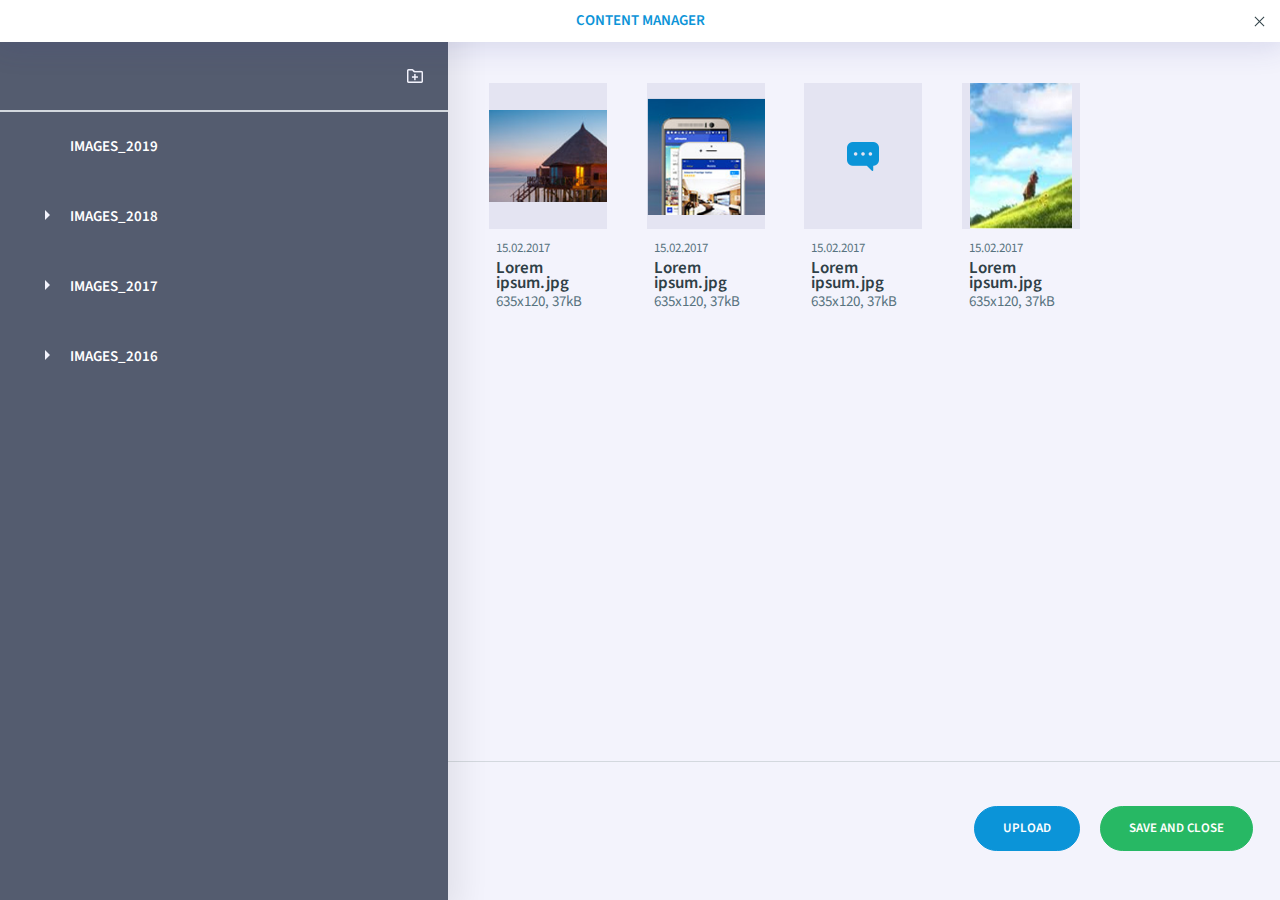
<file: imcms/choose_img.html>
<!DOCTYPE html>
<html lang="en">
<head>
    <meta charset="UTF-8">
    <meta name="viewport" content="width=device-width, initial-scale=1.0">
    <title>Choose Image</title>
    <!--style files-->
    <link rel="stylesheet" href="stylesheets/imcms-imports_files.css">
    <!--jquery-->
    <script
            src="https://code.jquery.com/jquery-1.12.4.min.js"
            integrity="sha256-ZosEbRLbNQzLpnKIkEdrPv7lOy9C27hHQ+Xp8a4MxAQ="
            crossorigin="anonymous"></script>
    <script src="libs/jquery.mask.min.js"></script>
</head>
<body>

<div class="imcms-content-manager">

    <div class="imcms-content-manager__head imcms-head">
        <div class="imcms-head__title imcms-title">content manager</div>
        <button type="button" id="goHome" class="imcms-button imcms-button--close"></button>
    </div>

    <div class="imcms-content-manager__left-side imcms-left-side">
        <div class="imcms-main-folders-controls">
            <button type="button" id="closeFolders" class="imcms-button imcms-button--close"></button>
            <div class="imcms-main-folders-controls__control imcms-control imcms-control--create"></div>
        </div>
    </div>

    <div class="imcms-content-manager__right-side imcms-right-side">
        <div class="imcms-choose-img-wrap" data-img-id="1">
            <div class="imcms-choose-img"></div>
            <div class="imcms-choose-img-description">
                <div class="imcms-choose-img-description__date">15.02.2017</div>
                <button type="button"
                        class="imcms-choose-img-description__button imcms-button imcms-button--close"></button>
                <div class="imcms-choose-img-description__img-title imcms-title">Lorem ipsum.jpg</div>
                <div class="imcms-choose-img-description__img-size">635x120, 37kB</div>
            </div>
        </div>

        <div class="imcms-choose-img-wrap" data-img-id="2">
            <div class="imcms-choose-img" style="background-image: url('img/choose_img/img2.png')"></div>
            <div class="imcms-choose-img-description">
                <div class="imcms-choose-img-description__date">15.02.2017</div>
                <button type="button"
                        class="imcms-choose-img-description__button imcms-button imcms-button--close"></button>
                <div class="imcms-choose-img-description__img-title imcms-title">Lorem ipsum.jpg</div>
                <div class="imcms-choose-img-description__img-size">635x120, 37kB</div>
            </div>
        </div>

        <div class="imcms-choose-img-wrap" data-img-id="3">
            <div class="imcms-choose-img"
                 style="background-image: url('img/choose_img/img3.png'); background-size: auto"></div>
            <div class="imcms-choose-img-description">
                <div class="imcms-choose-img-description__date">15.02.2017</div>
                <button type="button"
                        class="imcms-choose-img-description__button imcms-button imcms-button--close"></button>
                <div class="imcms-choose-img-description__img-title imcms-title">Lorem ipsum.jpg</div>
                <div class="imcms-choose-img-description__img-size">635x120, 37kB</div>
            </div>
        </div>

        <div class="imcms-choose-img-wrap" data-img-id="4">
            <div class="imcms-choose-img" style="background-image: url('img/choose_img/img4.png');"></div>
            <div class="imcms-choose-img-description">
                <div class="imcms-choose-img-description__date">15.02.2017</div>
                <button type="button"
                        class="imcms-choose-img-description__button imcms-button imcms-button--close"></button>
                <div class="imcms-choose-img-description__img-title imcms-title">Lorem ipsum.jpg</div>
                <div class="imcms-choose-img-description__img-size">635x120, 37kB</div>
            </div>
        </div>
    </div>
    <div class="imcms-content-manager__footer imcms-footer imcms-buttons">
        <button type="button" id="openCloseFolders" class="imcms-button--neutral imcms-button" data-state="close">Show
            folders
        </button>
        <button type="button" class="imcms-button--positive imcms-button">Upload</button>
        <button type="button" class="imcms-button--save imcms-button">Save and close</button>
    </div>
</div>


</body>
<script src="scripts/imcms_main.js"></script>
<script src="scripts/imcms_select.js"></script>
<script src="scripts/imcms_numberbox.js"></script>
<script src="scripts/imcms_button.js"></script>
<script src="scripts/imcms_date_picker.js"></script>
<script src="scripts/imcms_calendar.js"></script>
<script src="scripts/imcms_time_picker.js"></script>
<script src="scripts/imcms_keyword.js"></script>
<script src="scripts/admin/imcms_admin_panel.js"></script>
<script src="scripts/admin/imcms_pop_up.js"></script>
<script src="scripts/choose_img/imcms_folders.js"></script>
<script src="scripts/choose_img/imcms_choose_img.js"></script>
<script src="scripts/choose_img/imcms_content_manager.js"></script>
<script src="scripts/image_editor/imcms_image_editor.js"></script>
<script src="scripts/image_editor/imcms_image_editor_bottom_panel.js"></script>
<script src="scripts/image_editor/imcms_image_editor_crop.js"></script>
<script src="scripts/menu_editor/imcms_menu_editor.js"></script>


<script src="scripts/modal_window/imcms_modal_window.js"></script>

<script src="scripts/REST/imcms_rest.js"></script>


<script src="scripts/imcms_initialize.js"></script>
</html>
</file>
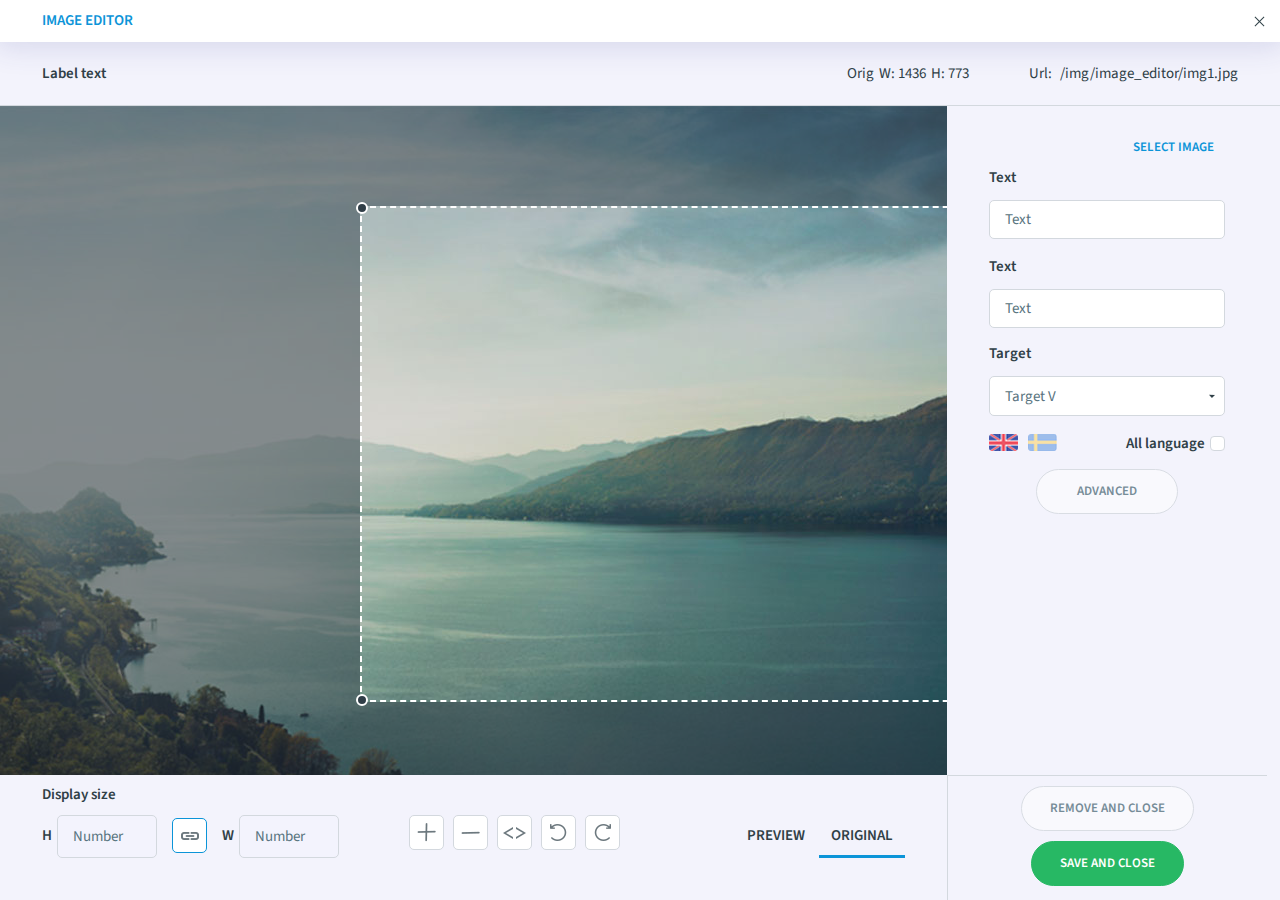
<file: imcms/image_editor.html>
<!DOCTYPE html>
<html lang="en">
<head>
    <meta charset="UTF-8">
    <meta name="viewport" content="width=device-width, initial-scale=1.0">
    <title>Image Editor</title>
    <!--style files-->
    <link rel="stylesheet" href="http://ajax.aspnetcdn.com/ajax/jquery.ui/1.10.3/themes/sunny/jquery-ui.css">
    <link rel="stylesheet" href="stylesheets/imcms-imports_files.css">
    <!--jquery-->
    <script
            src="https://code.jquery.com/jquery-1.12.4.min.js"
            integrity="sha256-ZosEbRLbNQzLpnKIkEdrPv7lOy9C27hHQ+Xp8a4MxAQ="
            crossorigin="anonymous"></script>
    <script src="libs/jquery.mask.min.js"></script>

    <script src="//ajax.aspnetcdn.com/ajax/jquery.ui/1.10.3/jquery-ui.min.js"></script>

</head>
<body>

<div class="imcms-image_editor">
    <div class="imcms-image_editor__head imcms-head">
        <div class="imcms-head__title imcms-title">image editor</div>
        <button type="button" id="goHome" class="imcms-button imcms-button--close"></button>
    </div>

    <div class="imcms-image_editor__image-characteristics">
        <button type="button"
                id="showHideBottomPanel"
                class="imcms-image-characteristic imcms-image-characteristic__button imcms-image-characteristic__button--bottom-panel imcms-button--neutral imcms-button"
                data-state="false">
            show bottom panel
        </button>
        <div class="imcms-image-characteristic imcms-image-characteristic__img-title imcms-title">Label text</div>
        <button type="button"
                id="showHideRightPanel"
                class="imcms-image-characteristic imcms-image-characteristic__button imcms-image-characteristic__button--right-panel imcms-button--neutral imcms-button"
                data-state="false">
            show right panel
        </button>
        <div class="imcms-image-characteristic imcms-image-characteristic__img-url imcms-title">Url:
            <span>/img/image_editor/img1.jpg</span>
        </div>
        <div class="imcms-image-characteristic imcms-image-characteristic__img-origin-size imcms-title">Orig
            <div class="imcms-img-origin-size imcms-img-origin-size__height imcms-title">H:
                <span class="imcms-img-origin-size__height-value">773</span>
            </div>
            <div class="imcms-img-origin-size imcms-img-origin-size__width imcms-title">W:
                <span class="imcms-img-origin-size__width-value">1436</span>
            </div>
        </div>
    </div>

    <div class="imcms-image_editor__left-side">
        <div class="imcms-editable-img-area" id="imageArea">
            <div class="imcms-editable-img" id="editableImage" style="width: 1436px; height: 773px"></div>
            <div class="imcms-editable-img-area__layout" id="imageAreaLayout"
                 style="width: 1436px; height: 773px"></div>
            <div class="imcms-crop-area" id="cropArea" style="width: 649px; height: 496px">
                <div class="imcms-crop-area__angle imcms-angle imcms-angle-top-left"></div>
                <div class="imcms-crop-area__angle imcms-angle imcms-angle-top-right"></div>
                <div class="imcms-crop-area__angle imcms-angle imcms-angle-bottom-left"></div>
                <div class="imcms-crop-area__angle imcms-angle imcms-angle-bottom-right"></div>
            </div>
        </div>

        <div id="bottomPanel" class="imcms-editable-img-area__controls imcms-editable-img-controls">
            <div class="imcms-editable-img-control imcms-edit-size">
                <div class="imcms-edit-size__title imcms-title">Display size</div>

                <div class="imcms-edit-size__height"><span class="imcms-title">H</span>
                    <div class="imcms-number">
                        <div class="imcms-number-box">
                            <input type="text" id="editHeight" class="imcms-number-box__input imcms-input" name="number"
                                   placeholder="Number">
                            <button type="button"
                                    class="imcms-number__button imcms-button--increment imcms-button"></button>
                            <button type="button"
                                    class="imcms-number__button imcms-button--decrement imcms-button"></button>
                        </div>
                        <div class="imcms-number-box__error-msg imcms-error-msg">Special info - Error</div>
                    </div>
                </div>

                <button type="button" class="imcms-edit-size__button imcms-button--proportions imcms-button"
                        data-state="active"></button>
                <!------data-state="inactive"------->

                <div class="imcms-edit-size__width"><span class="imcms-title">W</span>
                    <div class="imcms-number">
                        <div class="imcms-number-box">
                            <input type="text" id="editWidth" class="imcms-number-box__input imcms-input" name="number"
                                   placeholder="Number">
                            <button type="button"
                                    class="imcms-number__button imcms-button--increment imcms-button"></button>
                            <button type="button"
                                    class="imcms-number__button imcms-button--decrement imcms-button"></button>
                        </div>
                        <div class="imcms-number-box__error-msg imcms-error-msg">Special info - Error</div>
                    </div>
                </div>

            </div>

            <div class="imcms-editable-img-control imcms-edit-image">
                <button type="button" id="editImageZoomPlusBtn"
                        class="imcms-edit-image__button imcms-button--zoom-plus imcms-button"></button>
                <button type="button" id="editImageZoomMinusBtn"
                        class="imcms-edit-image__button imcms-button--zoom-minus imcms-button"></button>
                <button type="button" id="editImageZoomContainBtn"
                        class="imcms-edit-image__button imcms-button--zoom-contain imcms-button"></button>
                <button type="button" id="editImageRotateLeftBtn"
                        class="imcms-edit-image__button imcms-button--rotate-left imcms-button"></button>
                <button type="button" id="editImageRotateRightBtn"
                        class="imcms-edit-image__button imcms-button--rotate-right imcms-button"></button>
            </div>

            <div class="imcms-editable-img-control imcms-editable-img-control-tabs">
                <div class="imcms-editable-img-control-tab imcms-title">preview</div>
                <div class="imcms-editable-img-control-tab imcms-editable-img-control-tab--active imcms-title">
                    original
                </div>
            </div>
        </div>
    </div>

    <div class="imcms-image_editor__right-side" id="rightSidePanel">
        <div class="imcms-editable-controls-area">
            <div class="imcms-editable-controls-area__buttons imcms-buttons">
                <button type="button" class="imcms-buttons__button imcms-button imcms-button--neutral">select image
                </button>
            </div>

            <div class="imcms-editable-controls-area__text-box imcms-text-box">
                <label for="altText" class="imcms-text-box__label imcms-label">Text</label>
                <input type="text" id="altText" class="imcms-text-box__input imcms-input" name="text"
                       placeholder="Text">
            </div>

            <div class="imcms-editable-controls-area__text-box imcms-text-box">
                <label for="imgUrl" class="imcms-text-box__label imcms-label">Text</label>
                <input type="text" id="imgUrl" class="imcms-text-box__input imcms-input" name="text" placeholder="Text">
            </div>

            <div class="imcms-editable-controls-area__select imcms-select">
                <label for="target" class="imcms-select__label imcms-label">Target</label>
                <div class="imcms-select__drop-down-list imcms-drop-down-list">
                    <div class="imcms-drop-down-list__select-item">
                        <span class="imcms-drop-down-list__select-item-value">Target V</span>
                        <button type="button"
                                class="imcms-button imcms-drop-down-list__button imcms-button--drop-down"></button>
                    </div>
                    <div class="imcms-drop-down-list__items">
                        <div class="imcms-drop-down-list__item" data-value="1">Target V</div>
                        <div class="imcms-drop-down-list__item" data-value="2">Target 2</div>
                        <div class="imcms-drop-down-list__item" data-value="3">Target 3</div>
                        <div class="imcms-drop-down-list__item" data-value="4">Target 4</div>
                    </div>
                    <input type="hidden" id="target">
                </div>
            </div>

            <div class="imcms-editable-controls-area__flags imcms-flags">
                <div class="imcms-flags__flag imcms-flag imcms-flag--en imcms-flag--active"></div>
                <div class="imcms-flags__flag imcms-flag imcms-flag--sw"></div>
            </div>

            <div class="imcms-editable-controls-area__checkboxes imcms-checkboxes">
                <div class="imcms-checkboxes__checkbox imcms-checkbox">
                    <input type="checkbox" id="checkbox01" class="imcms-checkbox__checkbox" name="checkbox">
                    <label for="checkbox01" class="imcms-checkbox__label imcms-label">All language</label>
                </div>
            </div>

            <div class="imcms-editable-controls-area__buttons imcms-buttons">
                <button type="button" id="chooseMode" class="imcms-buttons__button imcms-button imcms-button--negative"
                        data-state="false">advanced
                </button>
            </div>

            <div class="imcms-editable-controls-area__advanced-mode imcms-advanced-mode">
                <!-----------------------------------------------------data-state="active"-->
                <div class="imcms-advanced-mode_title imcms-title">Text alignment</div>

                <div class="imcms-advanced-mode__buttons imcms-buttons">
                    <button
                            class="imcms-buttons__button imcms-button imcms-button-align imcms-button-align--none imcms-button-align--active">
                        None
                    </button>
                    <button class="imcms-buttons__button imcms-button imcms-button-align imcms-button-align--top"></button>
                    <button class="imcms-buttons__button imcms-button imcms-button-align imcms-button-align--center"></button>
                    <button class="imcms-buttons__button imcms-button imcms-button-align imcms-button-align--bottom"></button>
                    <button class="imcms-buttons__button imcms-button imcms-button-align imcms-button-align--left"></button>
                    <button class="imcms-buttons__button imcms-button imcms-button-align imcms-button-align--right"></button>
                </div>

                <div class="imcms-advanced-mode__space-around imcms-space-around">
                    <label for="space1" class="imcms-space-around__label imcms-label">Space around image
                        (h-vspace)</label>
                    <div class="imcms-space-around__input-box">
                        <input type="text" id="space1" class="imcms-space-around__input imcms-input" placeholder="0"
                               name="space">
                        <input type="text" id="space2" class="imcms-space-around__input imcms-input" placeholder="top"
                               name="space">
                        <input type="text" id="space3" class="imcms-space-around__input imcms-input" placeholder="1000"
                               name="space">
                        <input type="text" id="space4" class="imcms-space-around__input imcms-input" placeholder="1000"
                               name="space">
                    </div>
                </div>

                <div class="imcms-advanced-mode_title imcms-title">Crop Coordinates (W:<span
                        class="imcms-advanced-mode__current-crop-width imcms-title">400</span> H:<span
                        class="imcms-advanced-mode__current-crop-width imcms-title">100</span>)
                </div>

                <div class="imcms-advanced-mode__crop-coordinates imcms-crop-coordinates">
                    <div class="imcms-crop-coordinate imcms-crop-coordinate__x"><span class="imcms-title">X</span>
                        <div class="imcms-number">
                            <div class="imcms-number-box">
                                <input type="text" id="cropCoordX" class="imcms-number-box__input imcms-input"
                                       name="number"
                                       placeholder="X">
                                <button type="button"
                                        class="imcms-number__button imcms-button--increment imcms-button"></button>
                                <button type="button"
                                        class="imcms-number__button imcms-button--decrement imcms-button"></button>
                            </div>
                            <div class="imcms-number-box__error-msg imcms-error-msg">Special info - Error</div>
                        </div>
                    </div>

                    <div class="imcms-crop-coordinate imcms-crop-coordinate__y"><span class="imcms-title">Y</span>
                        <div class="imcms-number">
                            <div class="imcms-number-box">
                                <input type="text" id="cropCoordY" class="imcms-number-box__input imcms-input"
                                       name="number"
                                       placeholder="Y">
                                <button type="button"
                                        class="imcms-number__button imcms-button--increment imcms-button"></button>
                                <button type="button"
                                        class="imcms-number__button imcms-button--decrement imcms-button"></button>
                            </div>
                            <div class="imcms-number-box__error-msg imcms-error-msg">Special info - Error</div>
                        </div>
                    </div>

                    <div class="imcms-crop-coordinate imcms-crop-coordinate__X1"><span class="imcms-title">X1</span>
                        <div class="imcms-number">
                            <div class="imcms-number-box">
                                <input type="text" id="cropCoordX1" class="imcms-number-box__input imcms-input"
                                       name="number"
                                       placeholder="X1">
                                <button type="button"
                                        class="imcms-number__button imcms-button--increment imcms-button"></button>
                                <button type="button"
                                        class="imcms-number__button imcms-button--decrement imcms-button"></button>
                            </div>
                            <div class="imcms-number-box__error-msg imcms-error-msg">Special info - Error</div>
                        </div>
                    </div>

                    <div class="imcms-crop-coordinate imcms-crop-coordinate__Y1"><span class="imcms-title">Y1</span>
                        <div class="imcms-number">
                            <div class="imcms-number-box">
                                <input type="text" id="cropCoordY1" class="imcms-number-box__input imcms-input"
                                       name="number"
                                       placeholder="Y1">
                                <button type="button"
                                        class="imcms-number__button imcms-button--increment imcms-button"></button>
                                <button type="button"
                                        class="imcms-number__button imcms-button--decrement imcms-button"></button>
                            </div>
                            <div class="imcms-number-box__error-msg imcms-error-msg">Special info - Error</div>
                        </div>
                    </div>

                </div>

                <div class="imcms-advanced-mode_title imcms-title">File format</div>

                <div class="imcms-advanced-mode__file-format">
                    <div class="imcms-select">
                        <div class="imcms-select__drop-down-list imcms-drop-down-list">
                            <div class="imcms-drop-down-list__select-item">
                                <span class="imcms-drop-down-list__select-item-value">GIF</span>
                                <button type="button"
                                        class="imcms-button imcms-drop-down-list__button imcms-button--drop-down"></button>
                            </div>
                            <div class="imcms-drop-down-list__items">
                                <div class="imcms-drop-down-list__item" data-value="1">GIF</div>
                                <div class="imcms-drop-down-list__item" data-value="2">PNG</div>
                                <div class="imcms-drop-down-list__item" data-value="3">PNG-24</div>
                                <div class="imcms-drop-down-list__item" data-value="4">JPG</div>
                            </div>
                            <input type="hidden" id="select1">
                        </div>
                    </div>
                </div>

                <button type="button" class="imcms-advanced-mode__button imcms-button imcms-button--neutral">Show exif
                </button>

            </div>

        </div>
        <div class="imcms-image_editor__footer imcms-buttons">
            <button type="button" class="imcms-button--negative imcms-button">remove and close</button>
            <button type="button" class="imcms-button--save imcms-button">Save and close</button>
        </div>
    </div>

</div>
</body>
<!--script files-->
<script src="scripts/imcms_main.js"></script>
<script src="scripts/imcms_select.js"></script>
<script src="scripts/imcms_numberbox.js"></script>
<script src="scripts/imcms_button.js"></script>
<script src="scripts/imcms_date_picker.js"></script>
<script src="scripts/imcms_calendar.js"></script>
<script src="scripts/imcms_time_picker.js"></script>
<script src="scripts/imcms_keyword.js"></script>
<script src="scripts/admin/imcms_admin_panel.js"></script>
<script src="scripts/admin/imcms_pop_up.js"></script>
<script src="scripts/choose_img/imcms_folders.js"></script>
<script src="scripts/choose_img/imcms_choose_img.js"></script>
<script src="scripts/choose_img/imcms_content_manager.js"></script>
<script src="scripts/image_editor/imcms_image_editor.js"></script>
<script src="scripts/image_editor/imcms_image_editor_bottom_panel.js"></script>
<script src="scripts/image_editor/imcms_image_editor_crop.js"></script>
<script src="scripts/menu_editor/imcms_menu_editor.js"></script>


<script src="scripts/modal_window/imcms_modal_window.js"></script>

<script src="scripts/REST/imcms_rest.js"></script>


<script src="scripts/imcms_initialize.js"></script>
</html>
</file>
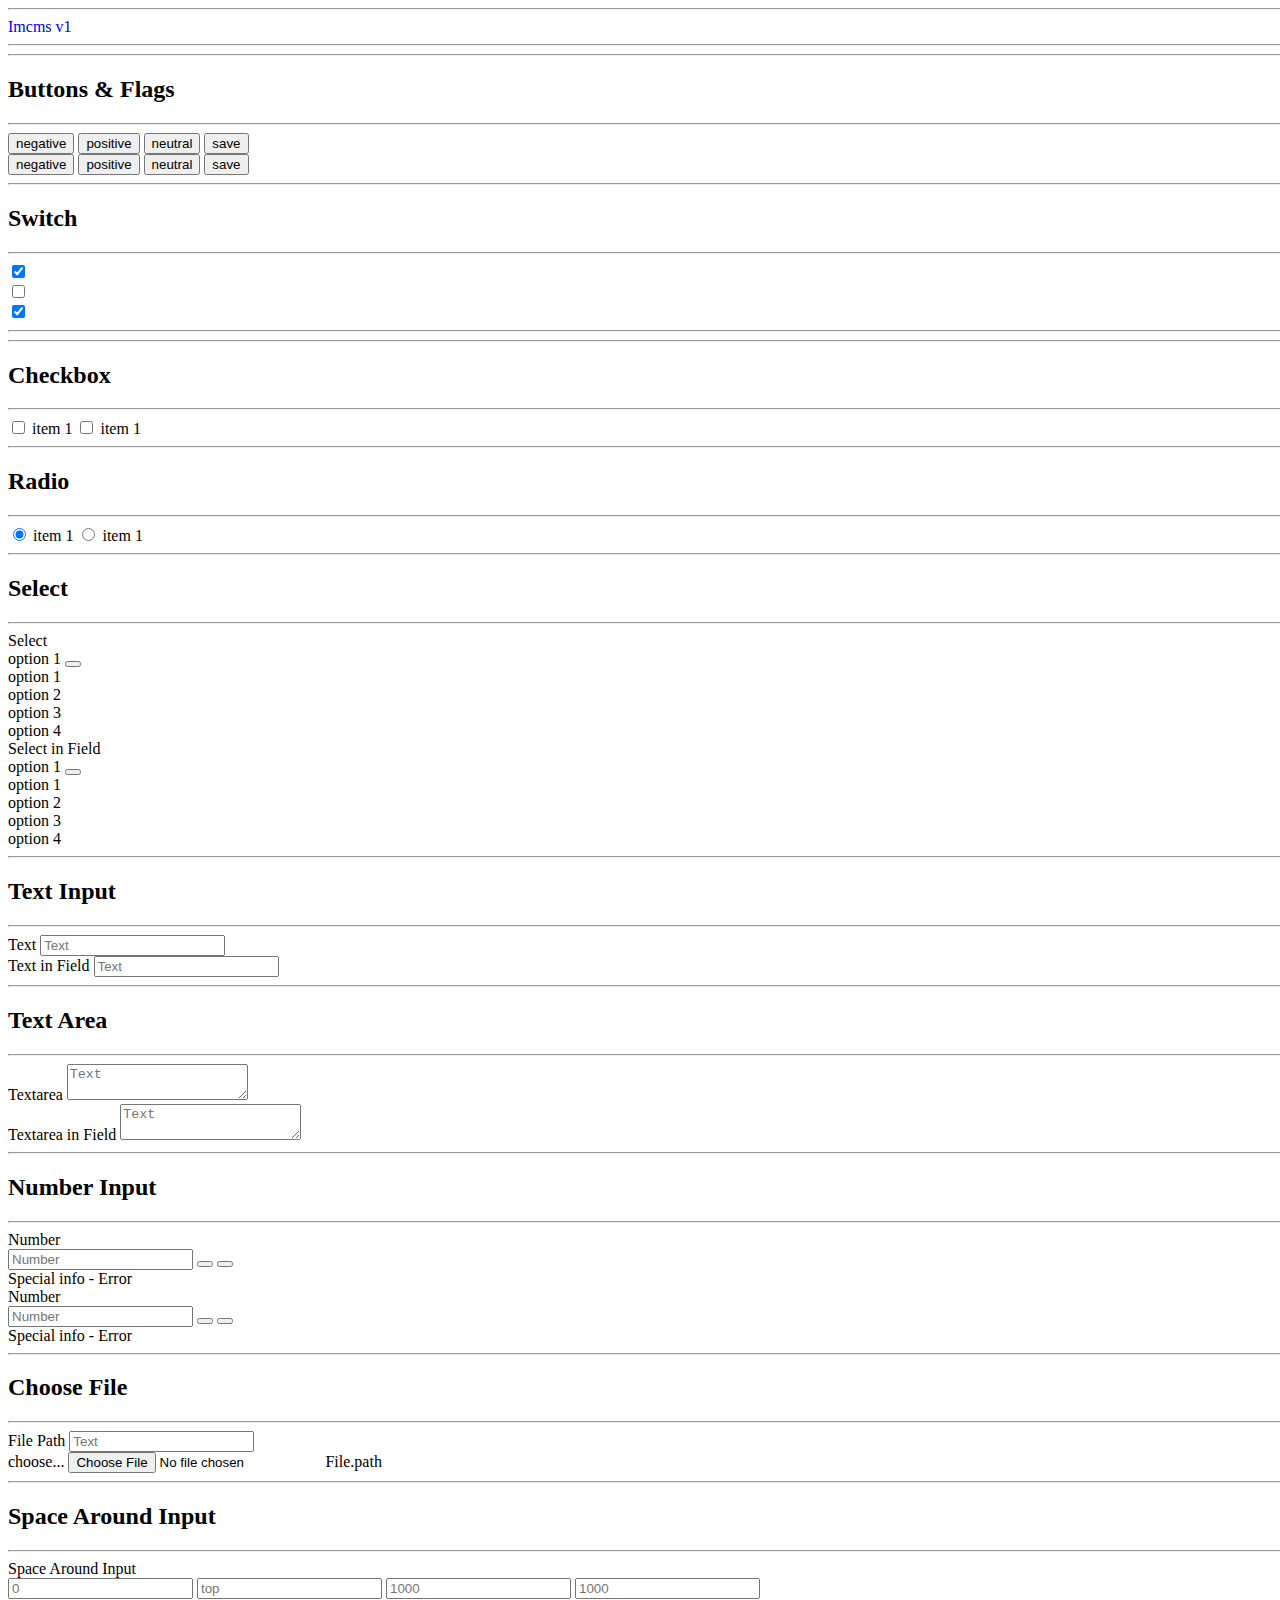
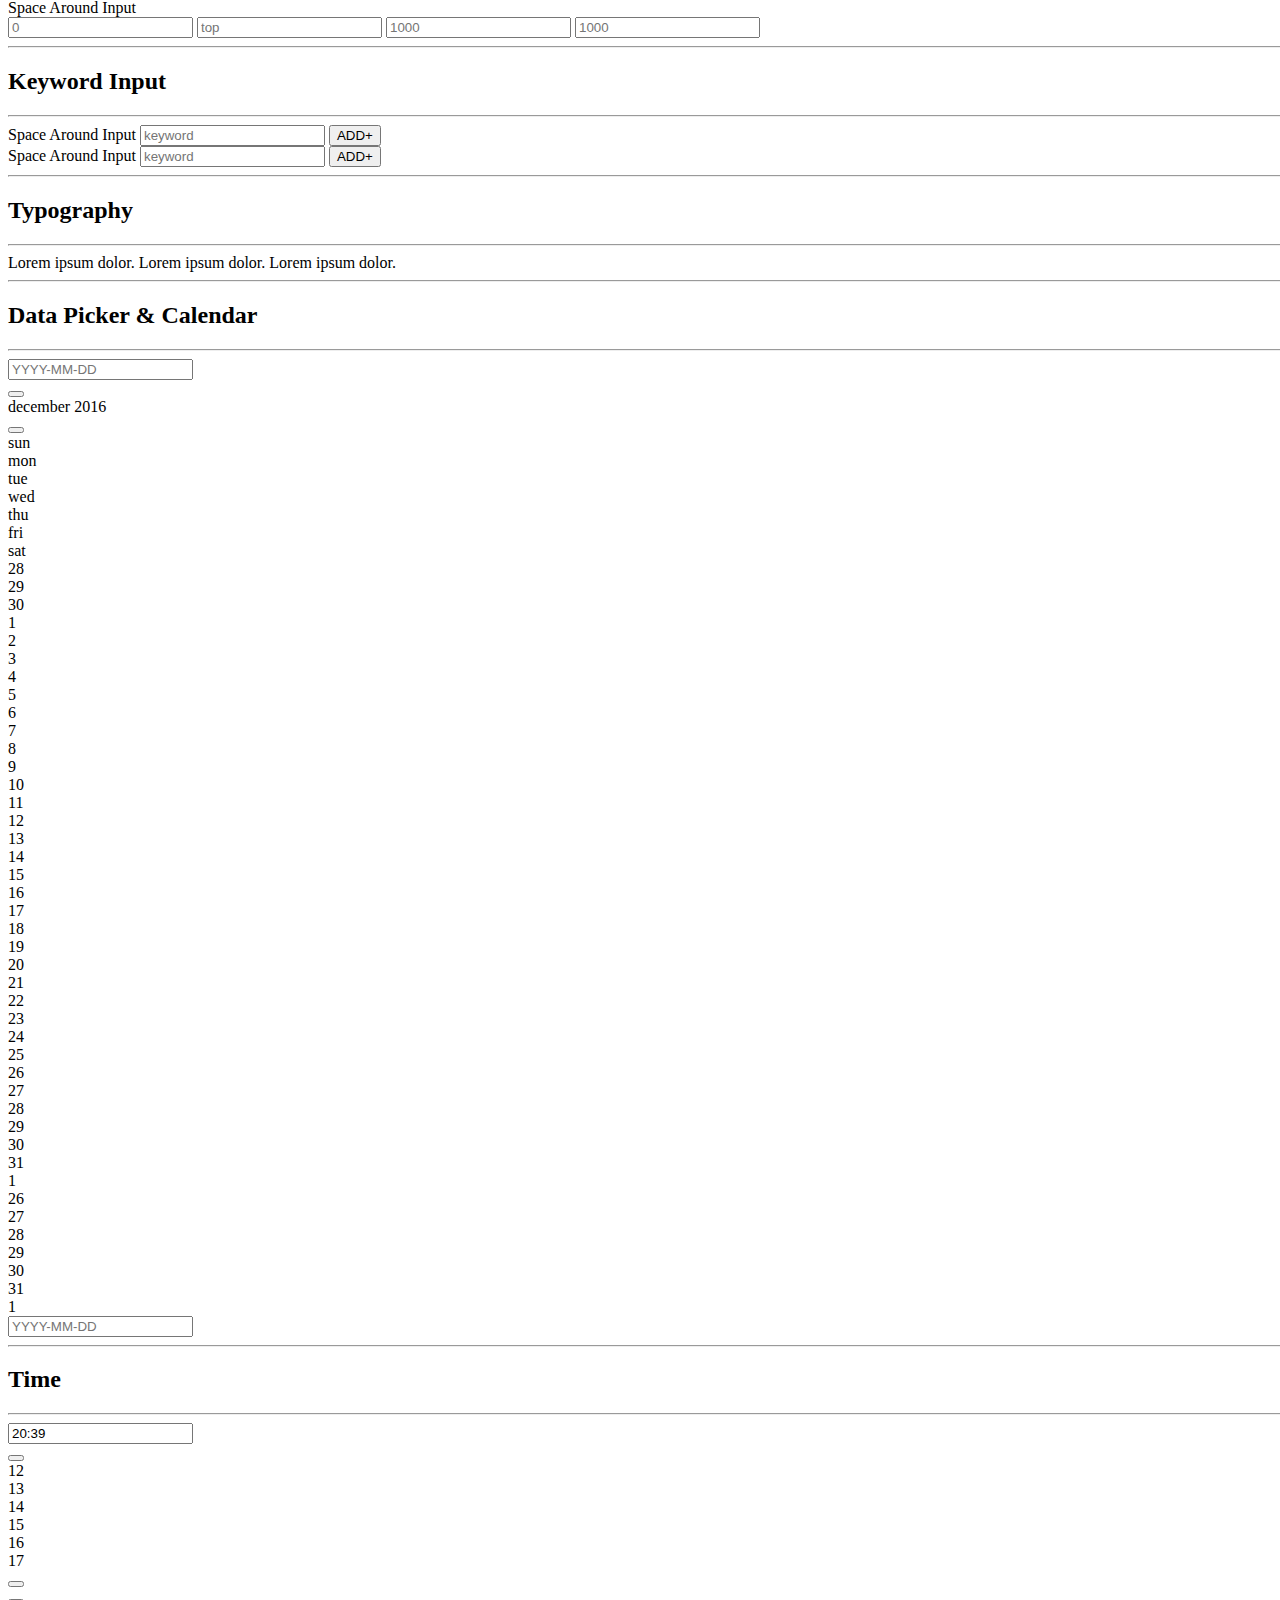
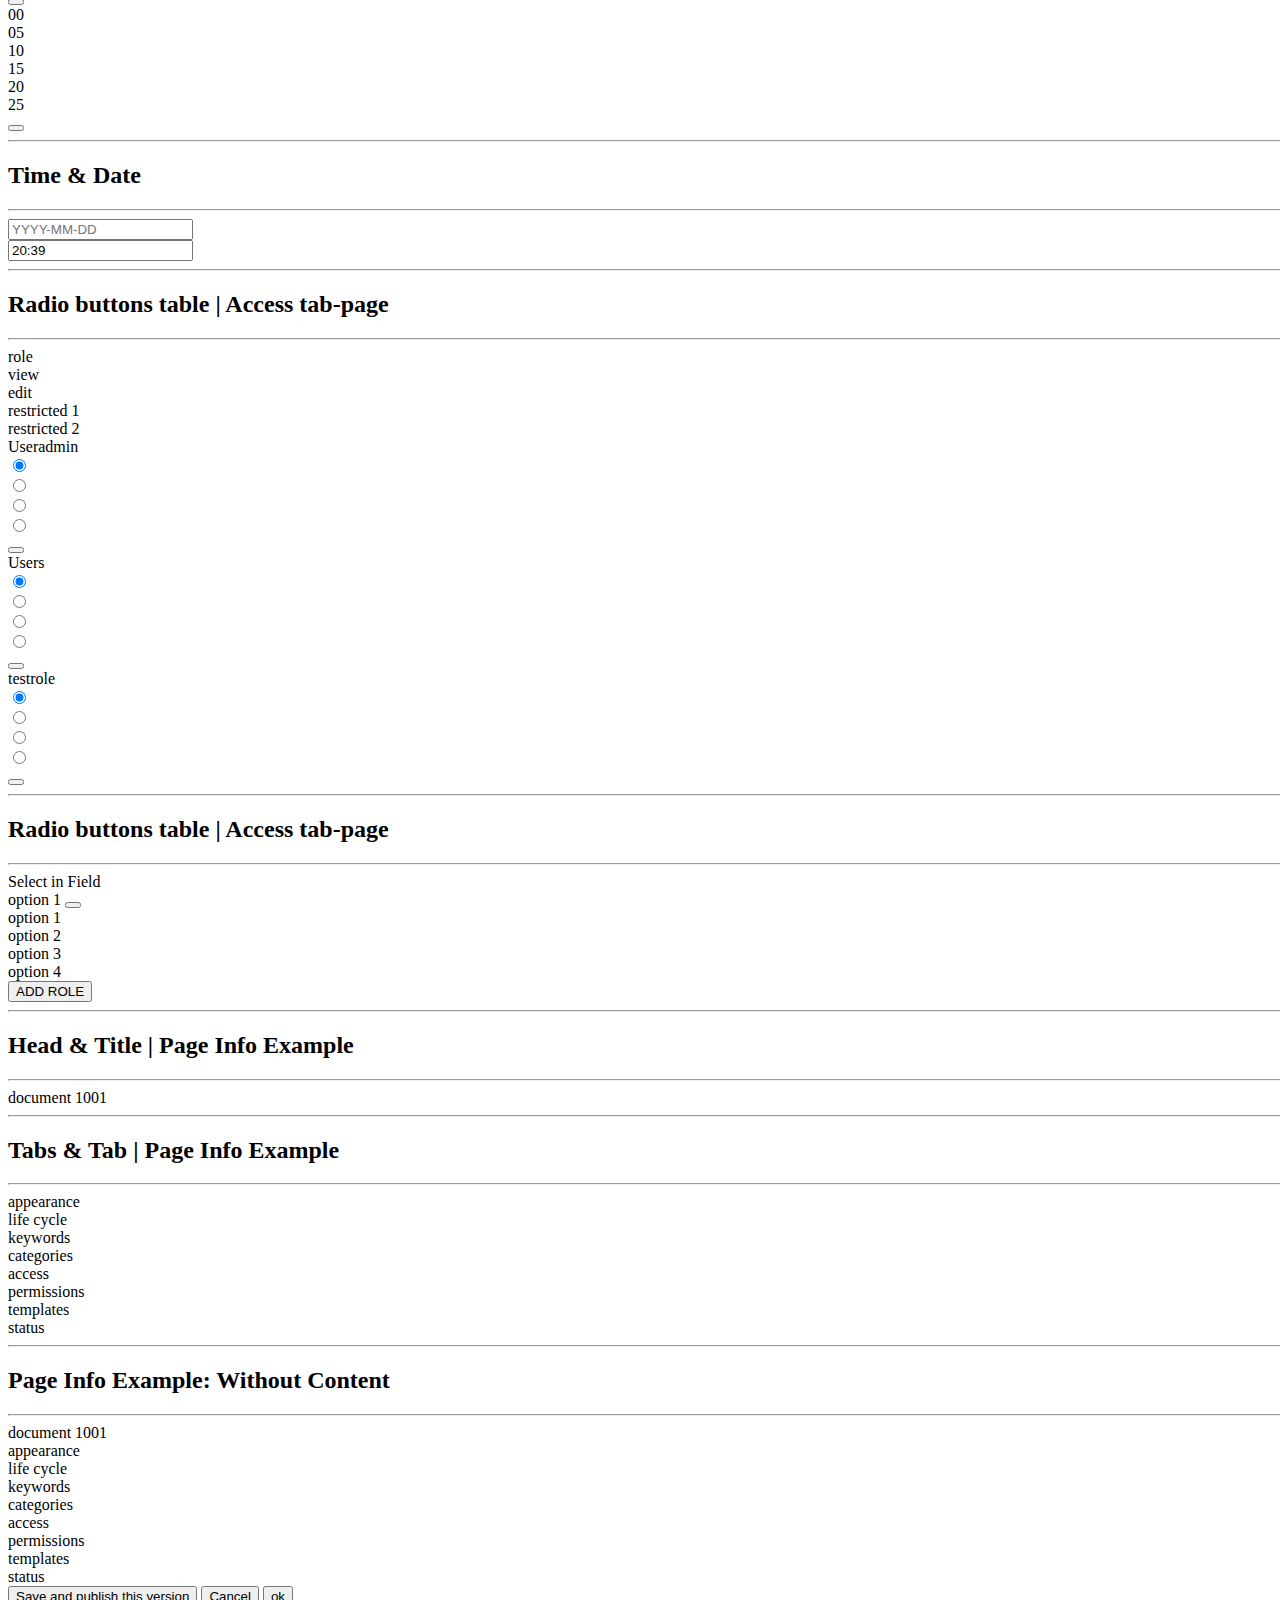
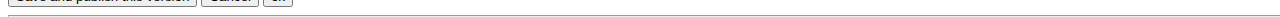
<file: imcms/imcmsv2.html>
<!DOCTYPE html>
<html lang="en">
<head>
    <meta charset="UTF-8">
    <title>imcms v2</title>
    <!--style files-->
    <link rel="stylesheet" href="stylesheets/main.css">
    <!--jquery-->
    <script src="https://ajax.googleapis.com/ajax/libs/jquery/3.2.0/jquery.min.js"></script>
    <script src="libs/jquery.mask.min.js"></script>
</head>
<body>
<hr>
<a href="index.html">Imcms v1</a>
<hr>

<hr>
<h2>Buttons & Flags</h2>
<hr>
<button type="button" class="imcms-button imcms-button--negative">negative</button>
<button type="button" class="imcms-button imcms-button--positive">positive</button>
<button type="button" class="imcms-button imcms-button--neutral">neutral</button>
<button type="button" class="imcms-button imcms-button--save">save</button>
<div class="imcms-flag imcms-flag__en imcms-flag--active"></div>
<div class="imcms-flag imcms-flag__sw"></div>

<div class="imcms-buttons">
    <button type="button" class="imcms-buttons__button imcms-button imcms-button--negative">negative</button>
    <button type="button" class="imcms-buttons__button imcms-button imcms-button--positive">positive</button>
    <button type="button" class="imcms-buttons__button imcms-button imcms-button--neutral">neutral</button>
    <button type="button" class="imcms-buttons__button imcms-button imcms-button--save">save</button>
</div>

<div class="imcms-flags">
    <div class="imcms-flags__flag imcms-flag imcms-flag__en imcms-flag--active"></div>
    <div class="imcms-flags__flag imcms-flag imcms-flag__sw"></div>
</div>
<hr>

<h2>Switch</h2>
<hr>
<div class="imcms-switch">
    <input type="checkbox" id="switch1" class="imcms-switch__input imcms-input" name="switch" checked>
    <label for="switch1" class="imcms-switch__label imcms-label"></label>
</div>
<div class="imcms-switches">
    <div class="imcms-switches__switch imcms-switch">
        <input type="checkbox" id="switch2" class="imcms-switch__input imcms-input" name="switch">
        <label for="switch2" class="imcms-switch__label imcms-label"></label>
    </div>
    <div class="imcms-switches__switch imcms-switch">
        <input type="checkbox" id="switch3" class="imcms-switch__input imcms-input" name="switch" checked>
        <label for="switch3" class="imcms-switch__label imcms-label"></label>
    </div>
</div>
<hr>

<hr>
<h2>Checkbox</h2>
<hr>
<div class="imcms-checkbox">
    <input type="checkbox" id="checkbox01" class="imcms-checkbox__checkbox" name="checkbox">
    <label for="checkbox01" class="imcms-checkbox__label imcms-label">item 1</label>
    <input type="checkbox" id="checkbox02" class="imcms-checkbox__checkbox" name="checkbox">
    <label for="checkbox02" class="imcms-checkbox__label imcms-label">item 1</label>
</div>
<hr>

<h2>Radio</h2>
<hr>
<div class="imcms-radio">
    <input type="radio" id="radio" class="imcms-radio__input imcms-input" name="radio0" checked>
    <label for="radio" class="imcms-radio__label imcms-label">item 1</label>
    <input type="radio" id="radio0" class="imcms-radio__input imcms-input" name="radio0">
    <label for="radio0" class="imcms-radio__label imcms-label">item 1</label>
</div>
<hr>

<h2>Select</h2>
<hr>
<div class="imcms-select">
    <label for="select1" class="imcms-select__label imcms-label">Select</label>
    <div class="imcms-select__drop-down-list">
        <div class="imcms-drop-down-list__select-item">
            <span class="imcms-drop-down-list__select-item__value">option 1</span>
            <button type="button"
                    class="imcms-button imcms-drop-down-list__button imcms-button--drop-down"></button>
        </div>
        <div class="imcms-drop-down-list__items">
            <div class="imcms-drop-down-list__item" data-value="1">option 1</div>
            <div class="imcms-drop-down-list__item" data-value="2">option 2</div>
            <div class="imcms-drop-down-list__item" data-value="3">option 3</div>
            <div class="imcms-drop-down-list__item" data-value="4">option 4</div>
        </div>
    </div>
    <input type="hidden" id="select1">
</div>

<div class="imcms-field">
    <div class="imcms-select imcms-field__select">
        <label for="select2" class="imcms-select__label imcms-label">Select in Field</label>
        <div class="imcms-select__drop-down-list">
            <div class="imcms-drop-down-list__select-item">
                <span class="imcms-drop-down-list__select-item__value">option 1</span>
                <button type="button"
                        class="imcms-button imcms-drop-down-list__button imcms-button--drop-down"></button>
            </div>
            <div class="imcms-drop-down-list__items">
                <div class="imcms-drop-down-list__item" data-value="1">option 1</div>
                <div class="imcms-drop-down-list__item" data-value="2">option 2</div>
                <div class="imcms-drop-down-list__item" data-value="3">option 3</div>
                <div class="imcms-drop-down-list__item" data-value="4">option 4</div>
            </div>
        </div>
        <input type="hidden" id="select2">
    </div>
</div>
<hr>

<h2>Text Input</h2>
<hr>
<div class="imcms-text-box">
    <label for="text1" class="imcms-text-box__label imcms-label">Text</label>
    <input type="text" id="text1" class="imcms-text-box__input imcms-input" name="text" placeholder="Text">
</div>
<div class="imcms-field">
    <label for="text" class="imcms-text-box__label imcms-label">Text in Field</label>
    <input type="text" id="text" class="imcms-text-box__input imcms-input" name="text" placeholder="Text">
</div>
<hr>

<h2>Text Area</h2>
<hr>
<div class="imcms-text-area imcms-field__text-area">
    <label for="textarea" class="imcms-text-area__label imcms-label">Textarea</label>
    <textarea name="textarea" id="textarea" class="imcms-text-area__input imcms-input"
              placeholder="Text"></textarea>
</div>
<div class="imcms-field">
    <label for="textarea0" class="imcms-text-area__label imcms-label">Textarea in Field</label>
    <textarea name="textarea" id="textarea0" class="imcms-text-area__input imcms-input"
              placeholder="Text"></textarea>
</div>
<hr>

<h2>Number Input</h2>
<hr>
<div class="imcms-number">
    <label for="number1" class="imcms-number__label imcms-label">Number</label>
    <div class="imcms-number-box">
        <input type="text" id="number1" class="imcms-number-box__input imcms-input" name="number"
               placeholder="Number">
        <button type="button" class="imcms-button imcms-number__button imcms-button--increment"></button>
        <button type="button" class="imcms-button imcms-number__button imcms-button--decrement"></button>
    </div>
    <div class="imcms-number-box__error-msg imcms-error-msg">Special info - Error</div>
</div>

<div class="imcms-field">
    <div class="imcms-field__number imcms-number">
        <label for="number3" class="imcms-number__label imcms-label">Number</label>
        <div class="imcms-number-box imcms-number-box--active imcms-number-box--error">
            <input type="text" id="number3" class="imcms-number-box__input imcms-input" name="number"
                   placeholder="Number">
            <button type="button" class="imcms-button imcms-number__button imcms-button--increment"></button>
            <button type="button" class="imcms-button imcms-number__button imcms-button--decrement"></button>
        </div>
        <div class="imcms-number-box__error-msg imcms-error-msg">Special info - Error</div>
    </div>
</div>
<hr>

<h2>Choose File</h2>
<hr>
<div class="imcms-field">
    <div class="imcms-field__file imcms-choose-file">
        <div class="imcms-text-box imcms-field__text-box">
            <label for="path1" class="imcms-text-box__label imcms-label">File Path</label>
            <input type="text" id="path1" class="imcms-text-box__input imcms-input" name="text" placeholder="Text">
        </div>
        <label for="file" class="imcms-number__label imcms-button imcms-button--neutral">
            choose...
            <input id="file" type="file" class="imcms-choose-file__input">
        </label>
        <span class="imcms-choose-file__file-name">File.path</span>
    </div>
</div>
<hr>

<h2>Space Around Input</h2>
<hr>
<div class="imcms-space-around">
    <label for="space1" class="imcms-space-around__label imcms-label">Space Around Input</label>
    <div class="imcms-space-around__input-box">
        <input type="text" id="space1" class="imcms-space-around__input imcms-input" placeholder="0" name="space">
        <input type="text" id="space2" class="imcms-space-around__input imcms-input" placeholder="top" name="space">
        <input type="text" id="space3" class="imcms-space-around__input imcms-input" placeholder="1000" name="space">
        <input type="text" id="space4" class="imcms-space-around__input imcms-input" placeholder="1000" name="space">
    </div>
</div>

<div class="imcms-field">
    <div class="imcms-field__space-around imcms-space-around">
        <label for="space5" class="imcms-space-around__label imcms-label">Space Around Input</label>
        <div class="imcms-space-around__input-box">
            <input type="text" id="space5" class="imcms-space-around__input imcms-input" placeholder="0" name="space">
            <input type="text" id="space6" class="imcms-space-around__input imcms-input" placeholder="top" name="space">
            <input type="text" id="space7" class="imcms-space-around__input imcms-input" placeholder="1000"
                   name="space">
            <input type="text" id="space8" class="imcms-space-around__input imcms-input" placeholder="1000"
                   name="space">
        </div>
    </div>
</div>
<hr>

<h2>Keyword Input</h2>
<hr>
<div class="imcms-keyword">
    <label for="keyword0" class="imcms-keyword__label imcms-label">Space Around Input</label>
    <input type="text" id="keyword0" class="imcms-text-box__input imcms-input" placeholder="keyword" name="space">
    <button type="button" class="imcms-button imcms-keyword__button imcms-button--neutral">ADD+</button>
    <div class="imcms-keyword__filters">

    </div>
</div>

<div class="imcms-field">
    <div class="imcms-field__keyword imcms-keyword">
        <label for="keyword1" class="imcms-keyword__label imcms-label">Space Around Input</label>
        <input type="text" id="keyword1" class="imcms-text-box__input imcms-input" placeholder="keyword" name="space">
        <button type="button" class="imcms-button imcms-keyword__button imcms-button--neutral">ADD+</button>
        <div class="imcms-keyword__filters">

        </div>
    </div>
</div>

<hr>

<h2>Typography</h2>
<hr>
<span class="imcms-error-msg">Lorem ipsum dolor.</span>
<span class="imcms-info-msg">Lorem ipsum dolor.</span>
<span class="imcms-title">Lorem ipsum dolor.</span>
<hr>

<h2>Data Picker & Calendar</h2>
<hr>
<div class="imcms-data-picker">
    <div class="imcms-data-picker__current-data">
        <input type="text" class="imcms-current-data__input" title="data-picker" placeholder="YYYY-MM-DD">
    </div>
    <div class="imcms-calendar">
        <div class="imcms-calendar__header">
            <button type="button"
                    class="imcms-button imcms-calendar__button imcms-calendar__prev-month imcms-button--prev"></button>
            <div class="imcms-calendar__title">december 2016</div>
            <button type="button"
                    class="imcms-button imcms-calendar__button imcms-calendar__next-month imcms-button--next"></button>
        </div>
        <div class="imcms-calendar__body">
            <div class="imcms-calendar__days-name">
                <div class="imcms-calendar__day-name">sun</div>
                <div class="imcms-calendar__day-name">mon</div>
                <div class="imcms-calendar__day-name">tue</div>
                <div class="imcms-calendar__day-name">wed</div>
                <div class="imcms-calendar__day-name">thu</div>
                <div class="imcms-calendar__day-name">fri</div>
                <div class="imcms-calendar__day-name">sat</div>
            </div>
            <div class="imcms-calendar__weeks">
                <div class="imcms-calendar__week">
                    <div class="imcms-calendar__day">28</div>
                    <div class="imcms-calendar__day">29</div>
                    <div class="imcms-calendar__day">30</div>
                    <div class="imcms-calendar__day">1</div>
                    <div class="imcms-calendar__day">2</div>
                    <div class="imcms-calendar__day">3</div>
                    <div class="imcms-calendar__day">4</div>
                </div>
                <div class="imcms-calendar__week">
                    <div class="imcms-calendar__day">5</div>
                    <div class="imcms-calendar__day">6</div>
                    <div class="imcms-calendar__day">7</div>
                    <div class="imcms-calendar__day">8</div>
                    <div class="imcms-calendar__day">9</div>
                    <div class="imcms-calendar__day">10</div>
                    <div class="imcms-calendar__day">11</div>
                </div>
                <div class="imcms-calendar__week">
                    <div class="imcms-calendar__day">12</div>
                    <div class="imcms-calendar__day">13</div>
                    <div class="imcms-calendar__day">14</div>
                    <div class="imcms-calendar__day">15</div>
                    <div class="imcms-calendar__day">16</div>
                    <div class="imcms-calendar__day">17</div>
                    <div class="imcms-calendar__day">18</div>
                </div>
                <div class="imcms-calendar__week">
                    <div class="imcms-calendar__day">19</div>
                    <div class="imcms-calendar__day">20</div>
                    <div class="imcms-calendar__day">21</div>
                    <div class="imcms-calendar__day">22</div>
                    <div class="imcms-calendar__day">23</div>
                    <div class="imcms-calendar__day">24</div>
                    <div class="imcms-calendar__day">25</div>
                </div>
                <div class="imcms-calendar__week">
                    <div class="imcms-calendar__day">26</div>
                    <div class="imcms-calendar__day">27</div>
                    <div class="imcms-calendar__day">28</div>
                    <div class="imcms-calendar__day">29</div>
                    <div class="imcms-calendar__day">30</div>
                    <div class="imcms-calendar__day">31</div>
                    <div class="imcms-calendar__day">1</div>
                </div>
                <div class="imcms-calendar__week">
                    <div class="imcms-calendar__day">26</div>
                    <div class="imcms-calendar__day">27</div>
                    <div class="imcms-calendar__day">28</div>
                    <div class="imcms-calendar__day">29</div>
                    <div class="imcms-calendar__day">30</div>
                    <div class="imcms-calendar__day">31</div>
                    <div class="imcms-calendar__day">1</div>
                </div>
            </div>
        </div>
    </div>
</div>

<div class="imcms-field">
    <div class="imcms-data-picker">
        <div class="imcms-data-picker__current-data">
            <input type="text" class="imcms-current-data__input" title="data-picker" placeholder="YYYY-MM-DD">
        </div>
    </div>
</div>
<hr>

<h2>Time</h2>
<hr>
<div class="imcms-time-picker">
    <div class="imcms-time-picker__current-time">
        <input type="text" class="imcms-current-time__input" title="current-time" placeholder="HH:MM">
    </div>
    <div class="imcms-time-picker__time">
        <div class="imcms-time-picker__hours">
            <button type="button"
                    class="imcms-time-picker__button imcms-time-picker__prev-hour imcms-button imcms-button--increment"></button>
            <div class="imcms-time-picker__hour">12</div>
            <div class="imcms-time-picker__hour">13</div>
            <div class="imcms-time-picker__hour">14</div>
            <div class="imcms-time-picker__hour">15</div>
            <div class="imcms-time-picker__hour">16</div>
            <div class="imcms-time-picker__hour">17</div>
            <button type="button"
                    class="imcms-time-picker__button imcms-time-picker__next-hour imcms-button imcms-button--decrement"></button>
        </div>
        <div class="imcms-time-picker__minutes">
            <button type="button"
                    class="imcms-time-picker__button imcms-time-picker__prev-minute imcms-button imcms-button--increment"></button>
            <div class="imcms-time-picker__minute">00</div>
            <div class="imcms-time-picker__minute">05</div>
            <div class="imcms-time-picker__minute">10</div>
            <div class="imcms-time-picker__minute">15</div>
            <div class="imcms-time-picker__minute">20</div>
            <div class="imcms-time-picker__minute">25</div>
            <button type="button"
                    class="imcms-time-picker__button imcms-time-picker__next-minute imcms-button imcms-button--decrement"></button>
        </div>
    </div>
</div>
<hr>

<h2>Time & Date</h2>
<hr>
<div class="imcms-field">
    <div class="imcms-field__date-time imcms-data-picker imcms-time-picker imcms-date-time">
        <div class="imcms-data-picker__current-data">
            <input type="text" class="imcms-current-data__input" title="data-picker" placeholder="YYYY-MM-DD">
        </div>
        <div class="imcms-time-picker__current-time">
            <input type="text" class="imcms-current-time__input" title="current-time" placeholder="HH:MM">
        </div>
    </div>
</div>
<hr>

<h2>Radio buttons table | Access tab-page</h2>
<hr>
<div class="imcms-field imcms-field__access-role">
    <div class="imcms-access-role">
        <div class="imcms-access-role__head">
            <div class="imcms-access-role__title imcms-title">role</div>
            <div class="imcms-access-role__title imcms-title">view</div>
            <div class="imcms-access-role__title imcms-title">edit</div>
            <div class="imcms-access-role__title imcms-title">restricted 1</div>
            <div class="imcms-access-role__title imcms-title">restricted 2</div>

        </div>
        <div class="imcms-access-role__body imcms-access-role__row">
            <div class="imcms-access-role__row__item imcms-title">Useradmin</div>
            <div class="imcms-access-role__row__item imcms-radio">
                <input type="radio" id="view01" class="imcms-radio__input imcms-input" name="useradmin0" checked>
                <label for="view01" class="imcms-radio__label imcms-label"></label>
            </div>
            <div class="imcms-access-role__row__item imcms-radio">
                <input type="radio" id="edit01" class="imcms-radio__input imcms-input" name="useradmin0">
                <label for="edit01" class="imcms-radio__label imcms-label"></label>
            </div>
            <div class="imcms-access-role__row__item imcms-radio">
                <input type="radio" id="restricted011" class="imcms-radio__input imcms-input" name="useradmin0">
                <label for="restricted011" class="imcms-radio__label imcms-label"></label>
            </div>
            <div class="imcms-access-role__row__item imcms-radio">
                <input type="radio" id="restricted021" class="imcms-radio__input imcms-input" name="useradmin0">
                <label for="restricted021" class="imcms-radio__label imcms-label"></label>
            </div>
            <button type="button" class="imcms-button imcms-button--close"></button>
        </div>
        <div class="imcms-access-role__body imcms-access-role__row">
            <div class="imcms-access-role__row__item imcms-title">Users</div>
            <div class="imcms-access-role__row__item imcms-radio">
                <input type="radio" id="view02" class="imcms-radio__input imcms-input" name="users0" checked>
                <label for="view02" class="imcms-radio__label imcms-label"></label>
            </div>
            <div class="imcms-access-role__row__item imcms-radio">
                <input type="radio" id="edit02" class="imcms-radio__input imcms-input" name="users0">
                <label for="edit02" class="imcms-radio__label imcms-label"></label>
            </div>
            <div class="imcms-access-role__row__item imcms-radio">
                <input type="radio" id="restricted012" class="imcms-radio__input imcms-input" name="users0">
                <label for="restricted012" class="imcms-radio__label imcms-label"></label>
            </div>
            <div class="imcms-access-role__row__item imcms-radio">
                <input type="radio" id="restricted022" class="imcms-radio__input imcms-input" name="users0">
                <label for="restricted022" class="imcms-radio__label imcms-label"></label>
            </div>
            <button type="button" class="imcms-button imcms-button--close"></button>
        </div>
        <div class="imcms-access-role__body imcms-access-role__row">
            <div class="imcms-access-role__row__item imcms-title">testrole</div>
            <div class="imcms-access-role__row__item imcms-radio">
                <input type="radio" id="view03" class="imcms-radio__input imcms-input" name="testrole0" checked>
                <label for="view03" class="imcms-radio__label imcms-label"></label>
            </div>
            <div class="imcms-access-role__row__item imcms-radio">
                <input type="radio" id="edit03" class="imcms-radio__input imcms-input" name="testrole0">
                <label for="edit03" class="imcms-radio__label imcms-label"></label>
            </div>
            <div class="imcms-access-role__row__item imcms-radio">
                <input type="radio" id="restricted013" class="imcms-radio__input imcms-input" name="testrole0">
                <label for="restricted013" class="imcms-radio__label imcms-label"></label>
            </div>
            <div class="imcms-access-role__row__item imcms-radio">
                <input type="radio" id="restricted023" class="imcms-radio__input imcms-input" name="testrole0">
                <label for="restricted023" class="imcms-radio__label imcms-label"></label>
            </div>
            <button type="button" class="imcms-button imcms-button--close"></button>
        </div>
    </div>
</div>
<hr>

<h2>Radio buttons table | Access tab-page</h2>
<hr>
<div class="imcms-field">
    <div class="imcms-field__access-role imcms-access-addrole">
        <div class="imcms-select imcms-field__select imcms-access-addrole__select">
            <label for="select3" class="imcms-select__label imcms-label">Select in Field</label>
            <div class="imcms-select__drop-down-list">
                <div class="imcms-drop-down-list__select-item">
                    <span class="imcms-drop-down-list__select-item__value">option 1</span>
                    <button type="button"
                            class="imcms-button imcms-drop-down-list__button imcms-button--drop-down"></button>
                </div>
                <div class="imcms-drop-down-list__items">
                    <div class="imcms-drop-down-list__item" data-value="1">option 1</div>
                    <div class="imcms-drop-down-list__item" data-value="2">option 2</div>
                    <div class="imcms-drop-down-list__item" data-value="3">option 3</div>
                    <div class="imcms-drop-down-list__item" data-value="4">option 4</div>
                </div>
            </div>
            <input type="hidden" id="select3">
        </div>
        <button type="button" class="imcms-button imcms-access-addrole__button imcms-button--neutral">ADD ROLE</button>
    </div>
</div>
<hr>

<h2>Head & Title | Page Info Example</h2>
<hr>
<div class="imcms-pop-up-modal">
    <div class="imcms-head">
        <div class="imcms-head__title imcms-title">document 1001</div>
    </div>
</div>
<hr>

<h2>Tabs & Tab | Page Info Example</h2>
<hr>
<div class="imcms-pop-up-modal">
    <div class="imcms-left-side">
        <div class="imcms-tabs">
            <div class="imcms-tab imcms-tab--active imcms-title">appearance</div>
            <div class="imcms-tab imcms-title">life cycle</div>
            <div class="imcms-tab imcms-title">keywords</div>
            <div class="imcms-tab imcms-title">categories</div>
            <div class="imcms-tab imcms-title">access</div>
            <div class="imcms-tab imcms-title">permissions</div>
            <div class="imcms-tab imcms-title">templates</div>
            <div class="imcms-tab imcms-title">status</div>
        </div>
    </div>
</div>
<hr>

<h2>Page Info Example: Without Content</h2>
<hr>
<div class="imcms-pop-up-modal">
    <div class="imcms-head">
        <div class="imcms-head__title imcms-title">document 1001</div>
    </div>
    <div class="imcms-left-side">
        <div class="imcms-tabs">
            <div class="imcms-tab imcms-title">appearance</div>
            <div class="imcms-tab imcms-title">life cycle</div>
            <div class="imcms-tab imcms-title">keywords</div>
            <div class="imcms-tab imcms-title">categories</div>
            <div class="imcms-tab imcms-title">access</div>
            <div class="imcms-tab imcms-title">permissions</div>
            <div class="imcms-tab imcms-title">templates</div>
            <div class="imcms-tab imcms-title">status</div>
        </div>
    </div>
    <div class="imcms-right-side">

    </div>
    <div class="imcms-footer imcms-buttons">
        <button type="button" class="imcms-button imcms-button--save">Save and publish this version</button>
        <button type="button" class="imcms-button imcms-button--negative">Cancel</button>
        <button type="button" class="imcms-button imcms-button--positive">ok</button>
    </div>

</div>
<hr>



</body>
<!--script files-->
<script src="scripts/imcms_main.js"></script>
<script src="scripts/imcms_select.js"></script>
<script src="scripts/imcms_numberbox.js"></script>
<script src="scripts/imcms_button.js"></script>
<script src="scripts/imcms_date_picker.js"></script>
<script src="scripts/imcms_calendar.js"></script>
<script src="scripts/imcms_time_picker.js"></script>
<script src="scripts/imcms_keyword.js" ></script>


<script src="scripts/imcms_initialize.js"></script>
</html>
</file>
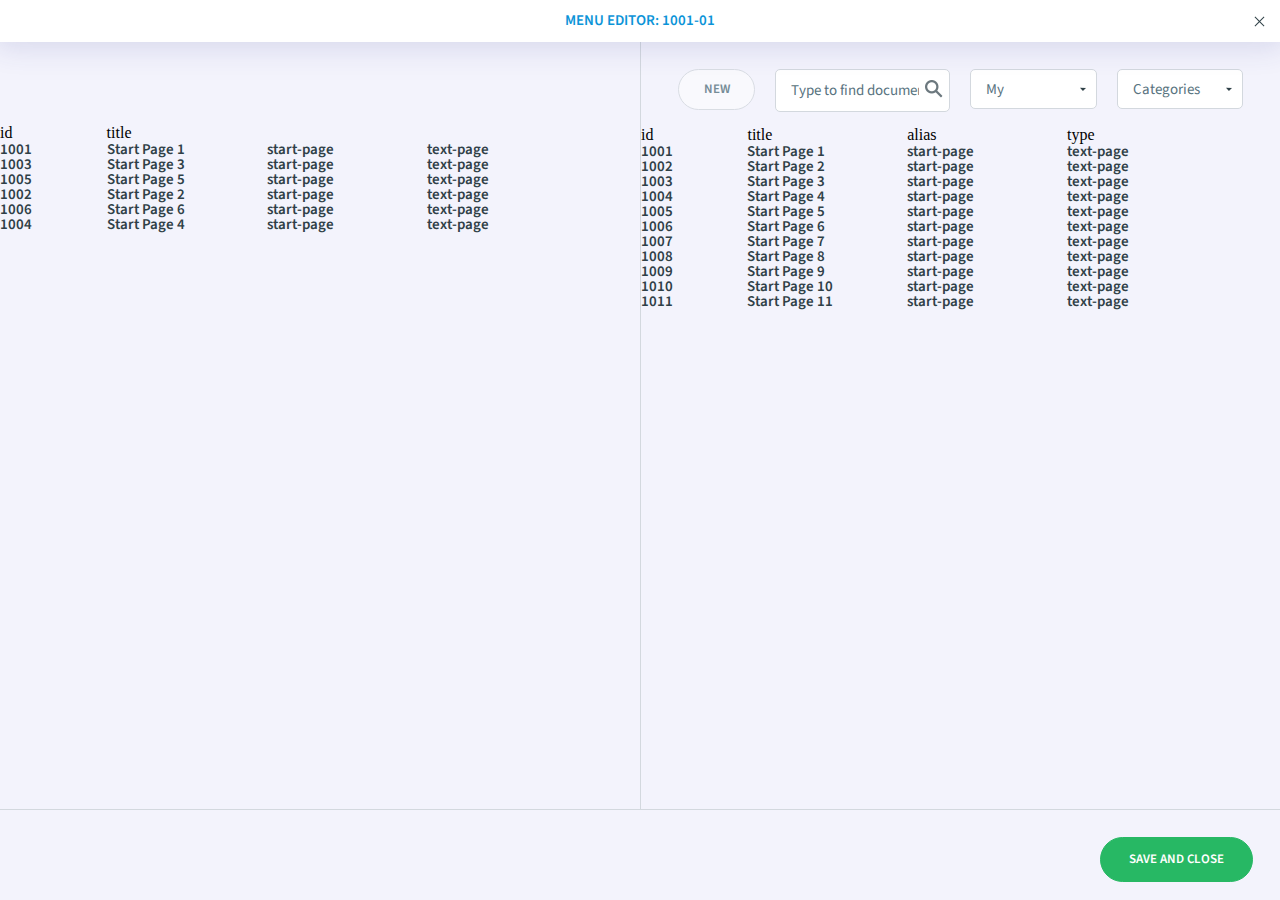
<file: imcms/menu_editor.html>
<!doctype html>
<html lang="en">
<head>
    <meta charset="UTF-8">
    <meta name="viewport" content="width=device-width, initial-scale=1.0">
    <title>Image Editor</title>
    <!--style files-->
    <link rel="stylesheet" href="http://ajax.aspnetcdn.com/ajax/jquery.ui/1.10.3/themes/sunny/jquery-ui.css">
    <link rel="stylesheet" href="stylesheets/imcms-imports_files.css">
    <!--jquery-->
    <script
            src="https://code.jquery.com/jquery-1.12.4.min.js"
            integrity="sha256-ZosEbRLbNQzLpnKIkEdrPv7lOy9C27hHQ+Xp8a4MxAQ="
            crossorigin="anonymous"></script>
    <script src="libs/jquery.mask.min.js"></script>

    <script src="//ajax.aspnetcdn.com/ajax/jquery.ui/1.10.3/jquery-ui.min.js"></script>

</head>
<body>

<div class="imcms-menu-editor">

    <div class="imcms-menu-editor__head imcms-head">
        <div class="imcms-head__title imcms-title">menu editor: <span>1001-01</span></div>
        <button type="button" id="goHome" class="imcms-button imcms-button--close"></button>
    </div>

    <div class="imcms-menu-editor__body">
        <div class="imcms-menu-editor-body__left-side imcms-left-side">

            <div class="imcms-menu-list">

                <div class="imcms-menu-list__titles imcms-grid-section">
                    <div class="imcms-menu-list__title imcms-grid-coll-2">id</div>
                    <div class="imcms-menu-list__title imcms-grid-coll-10">title</div>
                </div>

                <div class="imcms-menu-list__items">

                    <div class="imcms-left-side__menu-items imcms-menu-items" data-menu-items-lvl="1">
                        <div class="imcms-menu-items__menu-item imcms-menu-item imcms-grid-section">
                            <div class="imcms-menu-item__info imcms-menu-item__info-id imcms-title imcms-grid-coll-2">
                                1001
                            </div>
                            <div class="imcms-menu-item__info imcms-menu-item__info-title imcms-title imcms-grid-coll-3">
                                Start Page 1
                            </div>
                            <div class="imcms-menu-item__info imcms-menu-item__info-alias imcms-title imcms-grid-coll-3">
                                start-page
                            </div>
                            <div class="imcms-menu-item__info imcms-menu-item__info-type imcms-title imcms-grid-coll-4">
                                text-page
                            </div>
                            <div class="imcms-menu-item__controls">
                                <div class="imcms-controls__control imcms-control imcms-control--move"></div>
                                <div class="imcms-controls__control imcms-control imcms-control--remove"></div>
                                <div class="imcms-controls__control imcms-control imcms-control--rename"></div>
                            </div>
                        </div>
                    </div>

                    <div class="imcms-left-side__menu-items imcms-menu-items" data-menu-items-lvl="1">
                        <div class="imcms-menu-items__menu-item imcms-menu-item imcms-grid-section">
                            <div class="imcms-menu-item__btn"></div>
                            <div class="imcms-menu-item__info imcms-menu-item__info-id imcms-title imcms-grid-coll-2">
                                1003
                            </div>
                            <div class="imcms-menu-item__info imcms-menu-item__info-title imcms-title imcms-grid-coll-3">
                                Start Page 3
                            </div>
                            <div class="imcms-menu-item__info imcms-menu-item__info-alias imcms-title imcms-grid-coll-3">
                                start-page
                            </div>
                            <div class="imcms-menu-item__info imcms-menu-item__info-type imcms-title imcms-grid-coll-4">
                                text-page
                            </div>
                            <div class="imcms-menu-item__controls">
                                <div class="imcms-controls__control imcms-control imcms-control--move"></div>
                                <div class="imcms-controls__control imcms-control imcms-control--remove"></div>
                                <div class="imcms-controls__control imcms-control imcms-control--rename"></div>
                            </div>
                        </div>

                        <div class="imcms-menu-items imcms-submenu-items--close" data-menu-items-lvl="2">
                            <div class="imcms-menu-items__menu-item imcms-menu-item imcms-grid-section">
                                <div class="imcms-menu-item__info imcms-menu-item__info-id imcms-title imcms-grid-coll-2">
                                    1005
                                </div>
                                <div class="imcms-menu-item__info imcms-menu-item__info-title imcms-title imcms-grid-coll-3">
                                    Start Page 5
                                </div>
                                <div class="imcms-menu-item__info imcms-menu-item__info-alias imcms-title imcms-grid-coll-3">
                                    start-page
                                </div>
                                <div class="imcms-menu-item__info imcms-menu-item__info-type imcms-title imcms-grid-coll-4">
                                    text-page
                                </div>
                                <div class="imcms-menu-item__controls">
                                    <div class="imcms-controls__control imcms-control imcms-control--move"></div>
                                    <div class="imcms-controls__control imcms-control imcms-control--remove"></div>
                                    <div class="imcms-controls__control imcms-control imcms-control--rename"></div>
                                </div>
                            </div>
                        </div>

                        <div class="imcms-menu-items imcms-submenu-items--close" data-menu-items-lvl="2">
                            <div class="imcms-menu-items__menu-item imcms-menu-item imcms-grid-section">
                                <div class="imcms-menu-item__btn"></div>
                                <div class="imcms-menu-item__info imcms-menu-item__info-id imcms-title imcms-grid-coll-2">
                                    1002
                                </div>
                                <div class="imcms-menu-item__info imcms-menu-item__info-title imcms-title imcms-grid-coll-3">
                                    Start Page
                                    2
                                </div>
                                <div class="imcms-menu-item__info imcms-menu-item__info-alias imcms-title imcms-grid-coll-3">
                                    start-page
                                </div>
                                <div class="imcms-menu-item__info imcms-menu-item__info-type imcms-title imcms-grid-coll-4">
                                    text-page
                                </div>
                                <div class="imcms-menu-item__controls">
                                    <div class="imcms-controls__control imcms-control imcms-control--move"></div>
                                    <div class="imcms-controls__control imcms-control imcms-control--remove"></div>
                                    <div class="imcms-controls__control imcms-control imcms-control--rename"></div>
                                </div>
                            </div>
                            <div class="imcms-menu-items imcms-submenu-items--close" data-menu-items-lvl="3">
                                <div class="imcms-menu-items__menu-item imcms-menu-item imcms-grid-section">
                                    <div class="imcms-menu-item__info imcms-menu-item__info-id imcms-title imcms-grid-coll-2">
                                        1006
                                    </div>
                                    <div class="imcms-menu-item__info imcms-menu-item__info-title imcms-title imcms-grid-coll-3">
                                        Start Page 6
                                    </div>
                                    <div class="imcms-menu-item__info imcms-menu-item__info-alias imcms-title imcms-grid-coll-3">
                                        start-page
                                    </div>
                                    <div class="imcms-menu-item__info imcms-menu-item__info-type imcms-title imcms-grid-coll-4">
                                        text-page
                                    </div>
                                    <div class="imcms-menu-item__controls">
                                        <div class="imcms-controls__control imcms-control imcms-control--move"></div>
                                        <div class="imcms-controls__control imcms-control imcms-control--remove"></div>
                                        <div class="imcms-controls__control imcms-control imcms-control--rename"></div>
                                    </div>
                                </div>
                            </div>
                        </div>

                    </div>

                    <div class="imcms-left-side__menu-items imcms-menu-items" data-menu-items-lvl="1">
                        <div class="imcms-menu-items__menu-item imcms-menu-item imcms-grid-section">
                            <div class="imcms-menu-item__info imcms-menu-item__info-id imcms-title imcms-grid-coll-2">
                                1004
                            </div>
                            <div class="imcms-menu-item__info imcms-menu-item__info-title imcms-title imcms-grid-coll-3">
                                Start Page 4
                            </div>
                            <div class="imcms-menu-item__info imcms-menu-item__info-alias imcms-title imcms-grid-coll-3">
                                start-page
                            </div>
                            <div class="imcms-menu-item__info imcms-menu-item__info-type imcms-title imcms-grid-coll-4">
                                text-page
                            </div>
                            <div class="imcms-menu-item__controls">
                                <div class="imcms-controls__control imcms-control imcms-control--move"></div>
                                <div class="imcms-controls__control imcms-control imcms-control--remove"></div>
                                <div class="imcms-controls__control imcms-control imcms-control--rename"></div>
                            </div>
                        </div>
                    </div>

                </div>

            </div>
        </div>

        <div class="imcms-menu-editor-body__right-side imcms-right-side">
            <div class="imcms-edit-menu-list">
                <div class="imcms-edit-menu-list__tools imcms-edit-menu-list-tools imcms-grid-section">

                    <div class="imcms-edit-menu-list-tool imcms-grid-coll-2">
                        <button class="imcms-edit-menu-list-tool__button imcms-button--negative imcms-button">new
                        </button>
                    </div>

                    <div class="imcms-edit-menu-list-tool imcms-text-box imcms-grid-coll-4">
                        <div class="imcms-input-search">
                            <input type="text" id="searchMenuItem"
                                   class="imcms-edit-menu-list-tool__text-box imcms-text-box__input imcms-input--search imcms-input"
                                   name="text" placeholder="Type to find document">
                            <button class="imcms-input-search__button imcms-button--search imcms-button"></button>
                        </div>
                    </div>

                    <div class="imcms-edit-menu-list-tool imcms-grid-coll-3">
                        <div class="imcms-edit-menu-list-tool__select imcms-select">
                            <div class="imcms-select__drop-down-list imcms-drop-down-list">
                                <div class="imcms-drop-down-list__select-item">
                                    <span class="imcms-drop-down-list__select-item-value">My</span>
                                    <button type="button"
                                            class="imcms-button imcms-drop-down-list__button imcms-button--drop-down"></button>
                                </div>
                                <div class="imcms-drop-down-list__items">
                                    <div class="imcms-drop-down-list__item" data-value="1">My</div>
                                    <div class="imcms-drop-down-list__item" data-value="2">option 1</div>
                                    <div class="imcms-drop-down-list__item" data-value="3">option 2</div>
                                    <div class="imcms-drop-down-list__item" data-value="4">option 3</div>
                                </div>
                                <input type="hidden" id="select1">
                            </div>
                        </div>
                    </div>

                    <div class="imcms-edit-menu-list-tool imcms-grid-coll-3">
                        <div class="imcms-edit-menu-list-tool__select imcms-select">
                            <div class="imcms-select__drop-down-list imcms-drop-down-list">
                                <div class="imcms-drop-down-list__select-item">
                                    <span class="imcms-drop-down-list__select-item-value">Categories</span>
                                    <button type="button"
                                            class="imcms-button imcms-drop-down-list__button imcms-button--drop-down"></button>
                                </div>
                                <div class="imcms-drop-down-list__items">
                                    <div class="imcms-drop-down-list__item" data-value="1">Categories</div>
                                    <div class="imcms-drop-down-list__item" data-value="2">Categories 1</div>
                                    <div class="imcms-drop-down-list__item" data-value="3">Categories 2</div>
                                    <div class="imcms-drop-down-list__item" data-value="4">Categories 3</div>
                                </div>
                                <input type="hidden" id="select2">
                            </div>
                        </div>
                    </div>

                </div>
            </div>

            <div class="imcms-menu-list">

                <div class="imcms-menu-list__titles imcms-grid-section">
                    <div class="imcms-menu-list__title imcms-grid-coll-2">id</div>
                    <div class="imcms-menu-list__title imcms-grid-coll-3">title</div>
                    <div class="imcms-menu-list__title imcms-grid-coll-3">alias</div>
                    <div class="imcms-menu-list__title imcms-grid-coll-4">type</div>
                </div>

                <div class="imcms-menu-list__items">

                    <div class="imcms-left-side__menu-items imcms-menu-items" data-menu-items-lvl="">
                        <div class="imcms-menu-items__menu-item imcms-menu-item imcms-grid-section">
                            <div class="imcms-menu-item__info imcms-menu-item__info-id imcms-title imcms-grid-coll-2">
                                1001
                            </div>
                            <div class="imcms-menu-item__info imcms-menu-item__info-title imcms-title imcms-grid-coll-3">
                                Start Page 1
                            </div>
                            <div class="imcms-menu-item__info imcms-menu-item__info-alias imcms-title imcms-grid-coll-3">
                                start-page
                            </div>
                            <div class="imcms-menu-item__info imcms-menu-item__info-type imcms-title imcms-grid-coll-4">
                                text-page
                            </div>
                            <div class="imcms-menu-item__controls">
                                <div class="imcms-controls__control imcms-control imcms-control--move"></div>
                                <div class="imcms-controls__control imcms-control imcms-control--remove"></div>
                                <div class="imcms-controls__control imcms-control imcms-control--rename"></div>
                            </div>
                        </div>
                    </div>

                    <div class="imcms-left-side__menu-items imcms-menu-items" data-menu-items-lvl="">
                        <div class="imcms-menu-items__menu-item imcms-menu-item imcms-grid-section">
                            <div class="imcms-menu-item__info imcms-menu-item__info-id imcms-title imcms-grid-coll-2">
                                1002
                            </div>
                            <div class="imcms-menu-item__info imcms-menu-item__info-title imcms-title imcms-grid-coll-3">
                                Start Page 2
                            </div>
                            <div class="imcms-menu-item__info imcms-menu-item__info-alias imcms-title imcms-grid-coll-3">
                                start-page
                            </div>
                            <div class="imcms-menu-item__info imcms-menu-item__info-type imcms-title imcms-grid-coll-4">
                                text-page
                            </div>
                            <div class="imcms-menu-item__controls">
                                <div class="imcms-controls__control imcms-control imcms-control--move"></div>
                                <div class="imcms-controls__control imcms-control imcms-control--remove"></div>
                                <div class="imcms-controls__control imcms-control imcms-control--rename"></div>
                            </div>
                        </div>
                    </div>

                    <div class="imcms-left-side__menu-items imcms-menu-items" data-menu-items-lvl="">
                        <div class="imcms-menu-items__menu-item imcms-menu-item imcms-grid-section">
                            <div class="imcms-menu-item__info imcms-menu-item__info-id imcms-title imcms-grid-coll-2">
                                1003
                            </div>
                            <div class="imcms-menu-item__info imcms-menu-item__info-title imcms-title imcms-grid-coll-3">
                                Start Page 3
                            </div>
                            <div class="imcms-menu-item__info imcms-menu-item__info-alias imcms-title imcms-grid-coll-3">
                                start-page
                            </div>
                            <div class="imcms-menu-item__info imcms-menu-item__info-type imcms-title imcms-grid-coll-4">
                                text-page
                            </div>
                            <div class="imcms-menu-item__controls">
                                <div class="imcms-controls__control imcms-control imcms-control--move"></div>
                                <div class="imcms-controls__control imcms-control imcms-control--remove"></div>
                                <div class="imcms-controls__control imcms-control imcms-control--rename"></div>
                            </div>
                        </div>
                    </div>

                    <div class="imcms-left-side__menu-items imcms-menu-items" data-menu-items-lvl="">
                        <div class="imcms-menu-items__menu-item imcms-menu-item imcms-grid-section">
                            <div class="imcms-menu-item__info imcms-menu-item__info-id imcms-title imcms-grid-coll-2">
                                1004
                            </div>
                            <div class="imcms-menu-item__info imcms-menu-item__info-title imcms-title imcms-grid-coll-3">
                                Start Page 4
                            </div>
                            <div class="imcms-menu-item__info imcms-menu-item__info-alias imcms-title imcms-grid-coll-3">
                                start-page
                            </div>
                            <div class="imcms-menu-item__info imcms-menu-item__info-type imcms-title imcms-grid-coll-4">
                                text-page
                            </div>
                            <div class="imcms-menu-item__controls">
                                <div class="imcms-controls__control imcms-control imcms-control--move"></div>
                                <div class="imcms-controls__control imcms-control imcms-control--remove"></div>
                                <div class="imcms-controls__control imcms-control imcms-control--rename"></div>
                            </div>
                        </div>
                    </div>

                    <div class="imcms-left-side__menu-items imcms-menu-items" data-menu-items-lvl="">
                        <div class="imcms-menu-items__menu-item imcms-menu-item imcms-grid-section">
                            <div class="imcms-menu-item__info imcms-menu-item__info-id imcms-title imcms-grid-coll-2">
                                1005
                            </div>
                            <div class="imcms-menu-item__info imcms-menu-item__info-title imcms-title imcms-grid-coll-3">
                                Start Page 5
                            </div>
                            <div class="imcms-menu-item__info imcms-menu-item__info-alias imcms-title imcms-grid-coll-3">
                                start-page
                            </div>
                            <div class="imcms-menu-item__info imcms-menu-item__info-type imcms-title imcms-grid-coll-4">
                                text-page
                            </div>
                            <div class="imcms-menu-item__controls">
                                <div class="imcms-controls__control imcms-control imcms-control--move"></div>
                                <div class="imcms-controls__control imcms-control imcms-control--remove"></div>
                                <div class="imcms-controls__control imcms-control imcms-control--rename"></div>
                            </div>
                        </div>
                    </div>

                    <div class="imcms-left-side__menu-items imcms-menu-items" data-menu-items-lvl="">
                        <div class="imcms-menu-items__menu-item imcms-menu-item imcms-grid-section">
                            <div class="imcms-menu-item__info imcms-menu-item__info-id imcms-title imcms-grid-coll-2">
                                1006
                            </div>
                            <div class="imcms-menu-item__info imcms-menu-item__info-title imcms-title imcms-grid-coll-3">
                                Start Page 6
                            </div>
                            <div class="imcms-menu-item__info imcms-menu-item__info-alias imcms-title imcms-grid-coll-3">
                                start-page
                            </div>
                            <div class="imcms-menu-item__info imcms-menu-item__info-type imcms-title imcms-grid-coll-4">
                                text-page
                            </div>
                            <div class="imcms-menu-item__controls">
                                <div class="imcms-controls__control imcms-control imcms-control--move"></div>
                                <div class="imcms-controls__control imcms-control imcms-control--remove"></div>
                                <div class="imcms-controls__control imcms-control imcms-control--rename"></div>
                            </div>
                        </div>
                    </div>


                    <div class="imcms-left-side__menu-items imcms-menu-items" data-menu-items-lvl="">
                        <div class="imcms-menu-items__menu-item imcms-menu-item imcms-grid-section">
                            <div class="imcms-menu-item__info imcms-menu-item__info-id imcms-title imcms-grid-coll-2">
                                1007
                            </div>
                            <div class="imcms-menu-item__info imcms-menu-item__info-title imcms-title imcms-grid-coll-3">
                                Start Page 7
                            </div>
                            <div class="imcms-menu-item__info imcms-menu-item__info-alias imcms-title imcms-grid-coll-3">
                                start-page
                            </div>
                            <div class="imcms-menu-item__info imcms-menu-item__info-type imcms-title imcms-grid-coll-4">
                                text-page
                            </div>
                            <div class="imcms-menu-item__controls">
                                <div class="imcms-controls__control imcms-control imcms-control--move"></div>
                                <div class="imcms-controls__control imcms-control imcms-control--remove"></div>
                                <div class="imcms-controls__control imcms-control imcms-control--rename"></div>
                            </div>
                        </div>
                    </div>

                    <div class="imcms-left-side__menu-items imcms-menu-items" data-menu-items-lvl="">
                        <div class="imcms-menu-items__menu-item imcms-menu-item imcms-grid-section">
                            <div class="imcms-menu-item__info imcms-menu-item__info-id imcms-title imcms-grid-coll-2">
                                1008
                            </div>
                            <div class="imcms-menu-item__info imcms-menu-item__info-title imcms-title imcms-grid-coll-3">
                                Start Page 8
                            </div>
                            <div class="imcms-menu-item__info imcms-menu-item__info-alias imcms-title imcms-grid-coll-3">
                                start-page
                            </div>
                            <div class="imcms-menu-item__info imcms-menu-item__info-type imcms-title imcms-grid-coll-4">
                                text-page
                            </div>
                            <div class="imcms-menu-item__controls">
                                <div class="imcms-controls__control imcms-control imcms-control--move"></div>
                                <div class="imcms-controls__control imcms-control imcms-control--remove"></div>
                                <div class="imcms-controls__control imcms-control imcms-control--rename"></div>
                            </div>
                        </div>
                    </div>

                    <div class="imcms-left-side__menu-items imcms-menu-items" data-menu-items-lvl="">
                        <div class="imcms-menu-items__menu-item imcms-menu-item imcms-grid-section">
                            <div class="imcms-menu-item__info imcms-menu-item__info-id imcms-title imcms-grid-coll-2">
                                1009
                            </div>
                            <div class="imcms-menu-item__info imcms-menu-item__info-title imcms-title imcms-grid-coll-3">
                                Start Page 9
                            </div>
                            <div class="imcms-menu-item__info imcms-menu-item__info-alias imcms-title imcms-grid-coll-3">
                                start-page
                            </div>
                            <div class="imcms-menu-item__info imcms-menu-item__info-type imcms-title imcms-grid-coll-4">
                                text-page
                            </div>
                            <div class="imcms-menu-item__controls">
                                <div class="imcms-controls__control imcms-control imcms-control--move"></div>
                                <div class="imcms-controls__control imcms-control imcms-control--remove"></div>
                                <div class="imcms-controls__control imcms-control imcms-control--rename"></div>
                            </div>
                        </div>
                    </div>

                    <div class="imcms-left-side__menu-items imcms-menu-items" data-menu-items-lvl="">
                        <div class="imcms-menu-items__menu-item imcms-menu-item imcms-grid-section">
                            <div class="imcms-menu-item__info imcms-menu-item__info-id imcms-title imcms-grid-coll-2">
                                1010
                            </div>
                            <div class="imcms-menu-item__info imcms-menu-item__info-title imcms-title imcms-grid-coll-3">
                                Start Page 10
                            </div>
                            <div class="imcms-menu-item__info imcms-menu-item__info-alias imcms-title imcms-grid-coll-3">
                                start-page
                            </div>
                            <div class="imcms-menu-item__info imcms-menu-item__info-type imcms-title imcms-grid-coll-4">
                                text-page
                            </div>
                            <div class="imcms-menu-item__controls">
                                <div class="imcms-controls__control imcms-control imcms-control--move"></div>
                                <div class="imcms-controls__control imcms-control imcms-control--remove"></div>
                                <div class="imcms-controls__control imcms-control imcms-control--rename"></div>
                            </div>
                        </div>
                    </div>

                    <div class="imcms-left-side__menu-items imcms-menu-items" data-menu-items-lvl="">
                        <div class="imcms-menu-items__menu-item imcms-menu-item imcms-grid-section">
                            <div class="imcms-menu-item__info imcms-menu-item__info-id imcms-title imcms-grid-coll-2">
                                1011
                            </div>
                            <div class="imcms-menu-item__info imcms-menu-item__info-title imcms-title imcms-grid-coll-3">
                                Start Page 11
                            </div>
                            <div class="imcms-menu-item__info imcms-menu-item__info-alias imcms-title imcms-grid-coll-3">
                                start-page
                            </div>
                            <div class="imcms-menu-item__info imcms-menu-item__info-type imcms-title imcms-grid-coll-4">
                                text-page
                            </div>
                            <div class="imcms-menu-item__controls">
                                <div class="imcms-controls__control imcms-control imcms-control--move"></div>
                                <div class="imcms-controls__control imcms-control imcms-control--remove"></div>
                                <div class="imcms-controls__control imcms-control imcms-control--rename"></div>
                            </div>
                        </div>
                    </div>

                </div>

            </div>

        </div>


    </div>

    <div class="imcms-menu-editor__footer imcms-footer imcms-buttons">
        <button type="button" class="imcms-button--save imcms-button">Save and close</button>
    </div>


</div>

</body>
<!--script files-->
<script src="scripts/imcms_main.js"></script>
<script src="scripts/imcms_select.js"></script>
<script src="scripts/imcms_numberbox.js"></script>
<script src="scripts/imcms_button.js"></script>
<script src="scripts/imcms_date_picker.js"></script>
<script src="scripts/imcms_calendar.js"></script>
<script src="scripts/imcms_time_picker.js"></script>
<script src="scripts/imcms_keyword.js"></script>
<script src="scripts/admin/imcms_admin_panel.js"></script>
<script src="scripts/admin/imcms_pop_up.js"></script>
<script src="scripts/choose_img/imcms_folders.js"></script>
<script src="scripts/choose_img/imcms_choose_img.js"></script>
<script src="scripts/choose_img/imcms_content_manager.js"></script>
<script src="scripts/image_editor/imcms_image_editor.js"></script>
<script src="scripts/image_editor/imcms_image_editor_bottom_panel.js"></script>
<script src="scripts/image_editor/imcms_image_editor_crop.js"></script>
<script src="scripts/menu_editor/imcms_menu_editor.js"></script>


<script src="scripts/modal_window/imcms_modal_window.js"></script>

<script src="scripts/REST/imcms_rest.js"></script>

<script src="scripts/imcms_initialize.js"></script>
</html>
</file>
<file: imcms/stylesheets/main.css>
html{
    width: 100%;
    height: 100%;
}
body {
    width: 100%;
    height: 100%;
}
a {
    text-decoration: none;
}
</file>
<file: imcms/stylesheets/imcms-imports_files.css>
@import url("imcms-reset.css");
@import url("imcms-main.css");
@import url("grid/imcms-grid.css");
@import url("imcms-access_tabs_page.css");
@import url("imcms-button.css");
@import url("imcms-buttons.css");
@import url("imcms-calendar.css");
@import url("imcms-checkboxes.css");
@import url("imcms-checkbox.css");
@import url("imcms-choose_file.css");
@import url("imcms-date_picker.css");
@import url("imcms-time_picker.css");
@import url("imcms-date_time.css");
@import url("imcms-input.css");
@import url("imcms-field.css");
@import url("imcms-flag.css");
@import url("imcms-flags.css");
@import url("imcms-fonts.css");
@import url("imcms-form.css");
@import url("imcms-messages.css");
@import url("imcms-head.css");
@import url("imcms-keyword.css");
@import url("imcms-label.css");
@import url("imcms-number_box.css");
@import url("imcms-placeholder.css");
@import url("imcms-pop_up_modal.css");
@import url("imcms-radio.css");
@import url("imcms-radios.css");
@import url("imcms-scrollbar.css");
@import url("imcms-select.css");
@import url("imcms-space-around-inputs.css");
@import url("imcms-switch.css");
@import url("imcms-switches.css");
@import url("imcms-tabs.css");
@import url("imcms-text_area.css");
@import url("imcms-text_box.css");
@import url("imcms-grid.css");
@import url("imcms-sides.css");
@import url("admin/imcms-admin_panel.css");
@import url("admin/imcms-menu.css");
@import url("choose_img/imcms-content_manager.css");
@import url("choose_img/imcms-folders.css");
@import url("choose_img/imcms-folder.css");
@import url("choose_img/imcms-choose_img.css");
@import url("imcms-controls.css");
@import url("imcms-control.css");
@import url("image_editor/imcms-image_editor.css");
@import url("image_editor/imcms-image-characteristics.css");
@import url("image_editor/imcms-editable-img.css");
@import url("image_editor/imcms-crop-area.css");
@import url("image_editor/imcms-editable-controls-area.css");
@import url("image_editor/imcms-editable-img-controls.css");
@import url("image_editor/imcms-edit-size.css");
@import url("image_editor/imcms-edit-image.css");
@import url("image_editor/imcms-advanced-mode.css");
@import url("image_editor/imcms-image-editor-MEDIA.css");
@import url("modal_window/imcms-modal_window.css");
@import url("menu_editor/imcms-menu_editor.css");
@import url("menu_editor/imcms-edit-menu-list.css");
</file>
